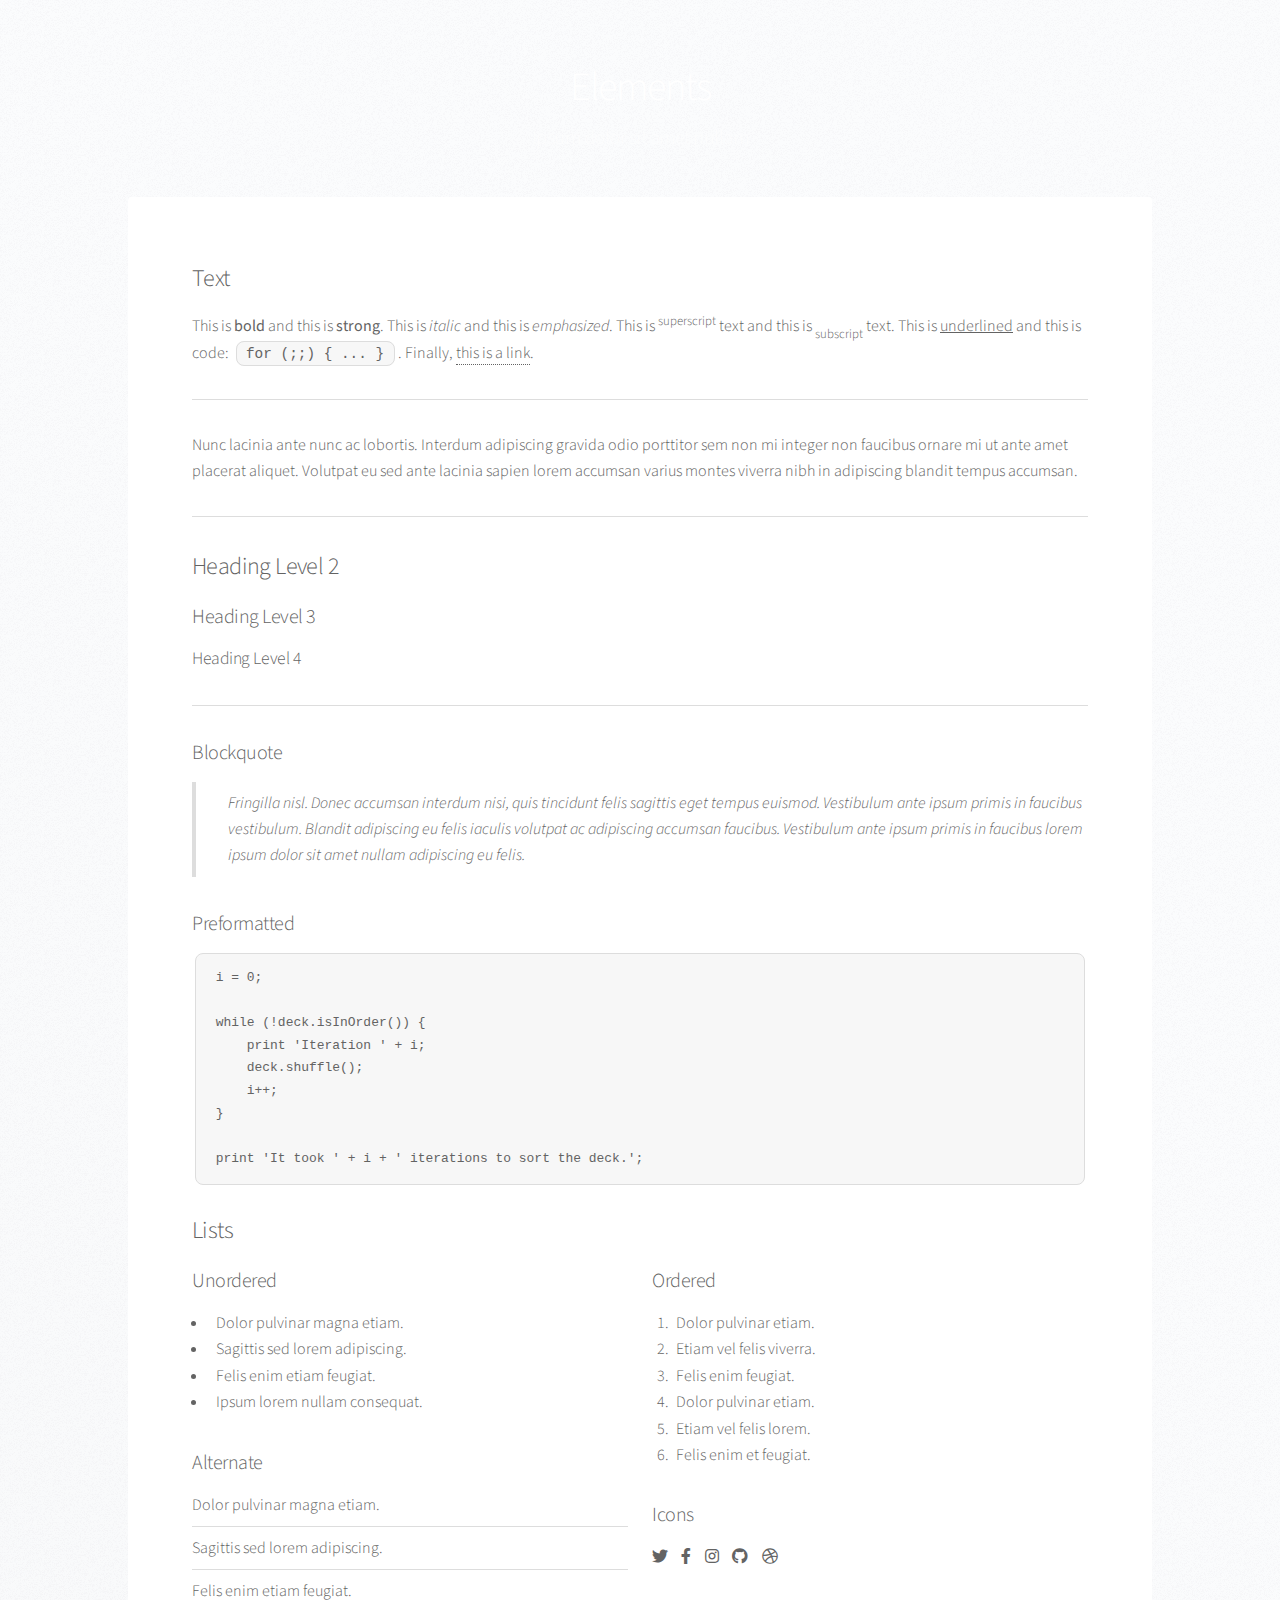
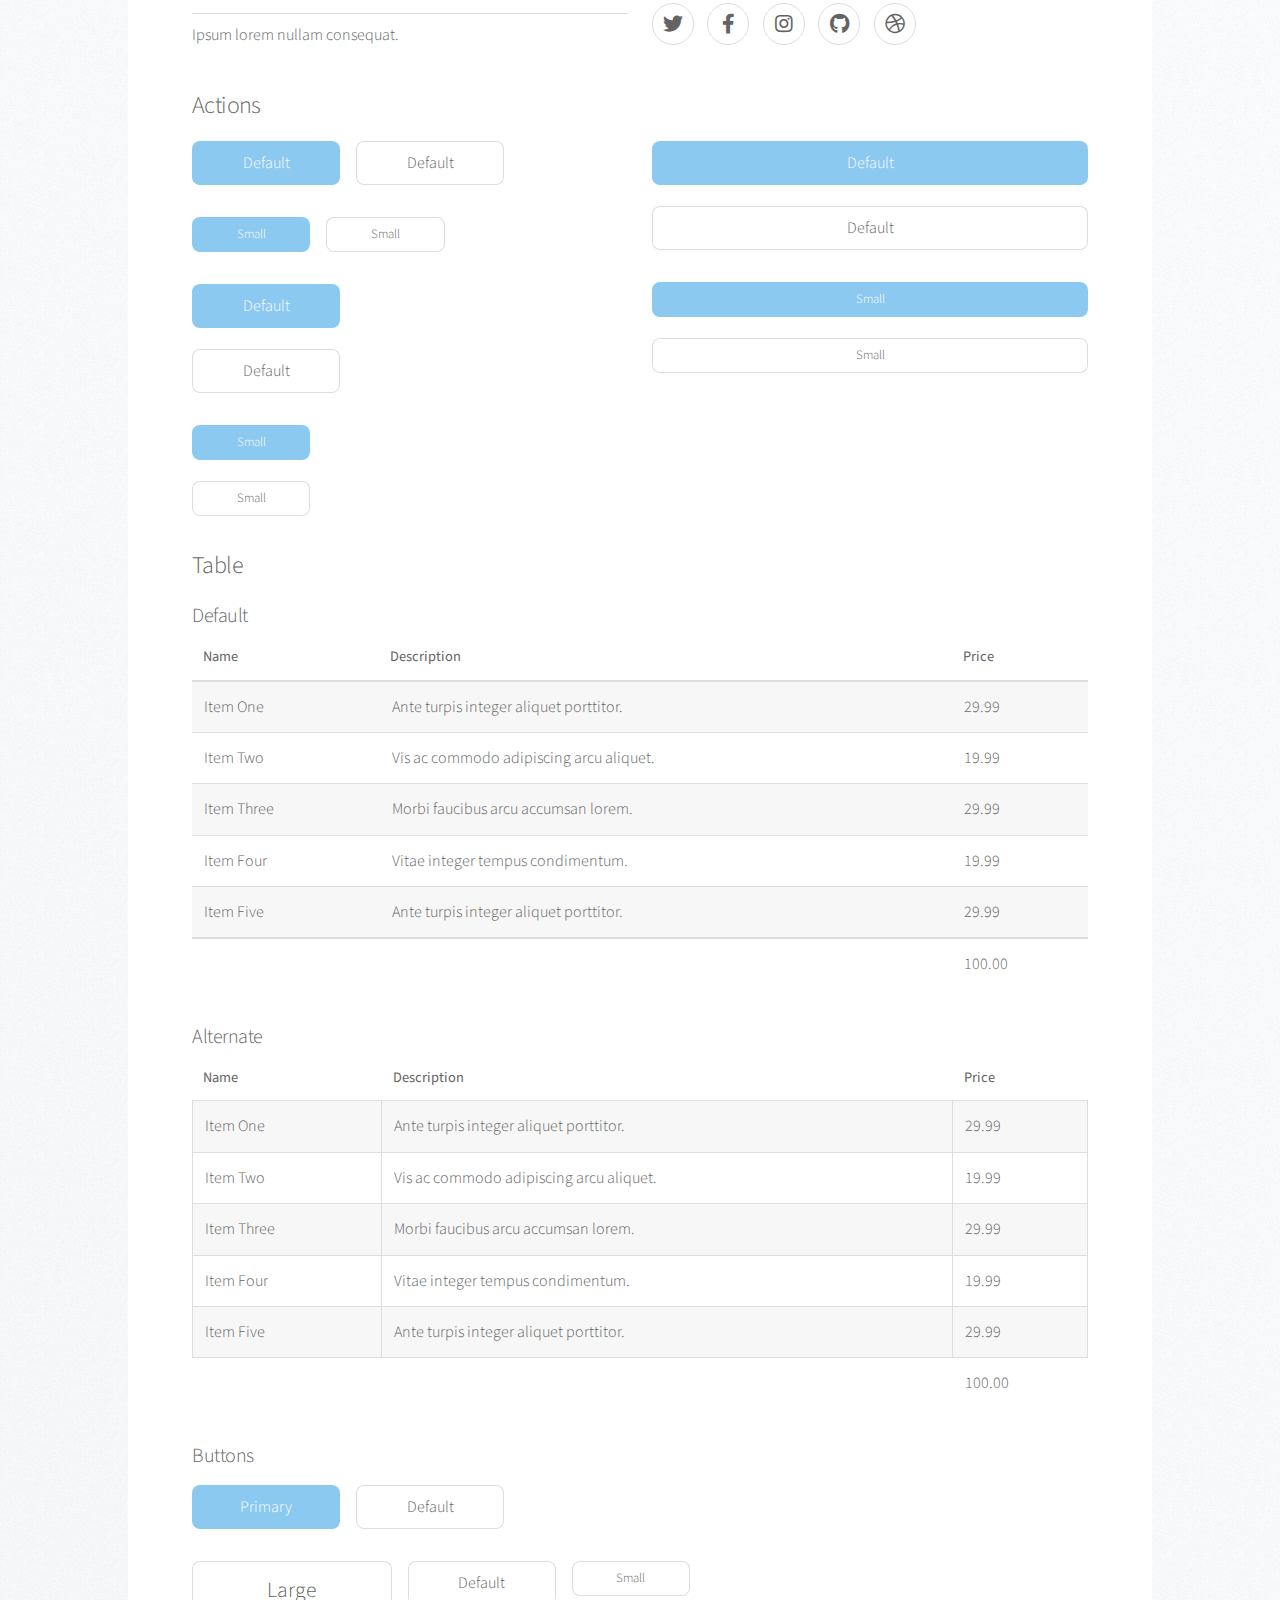
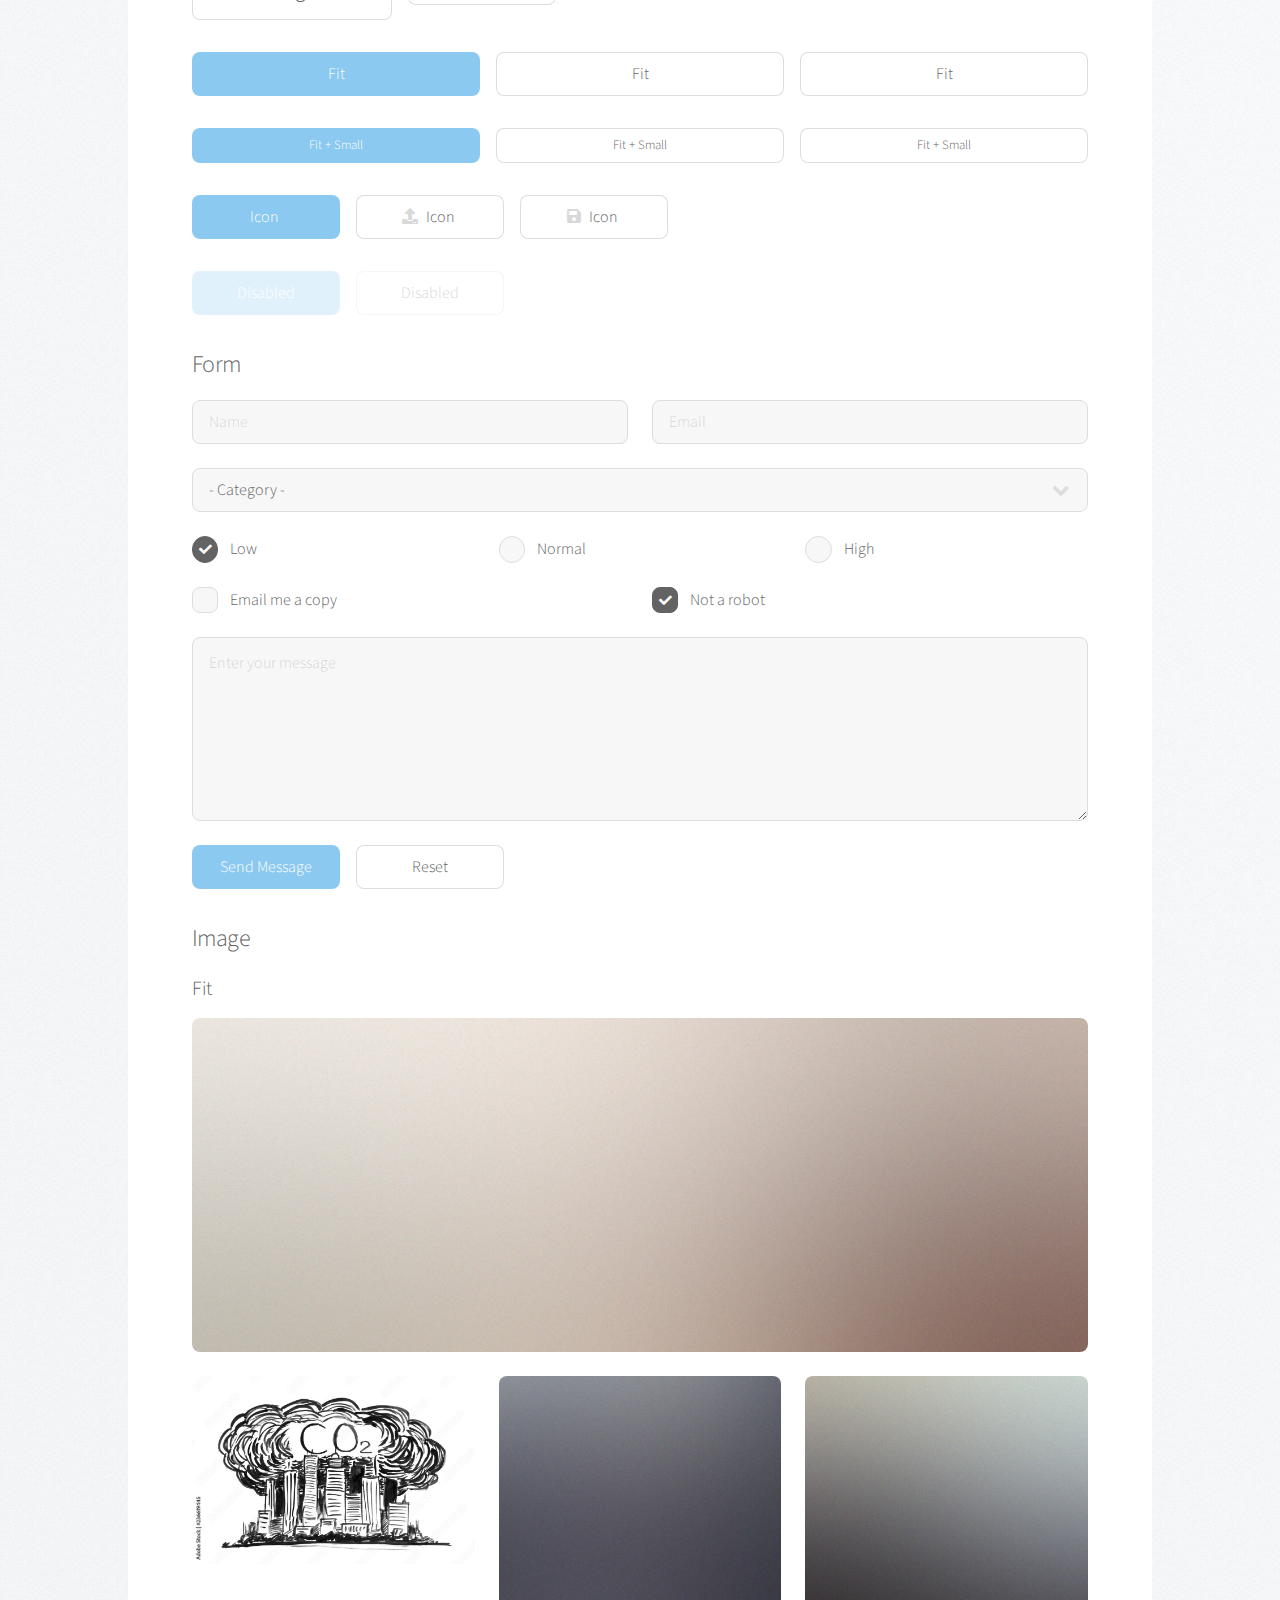
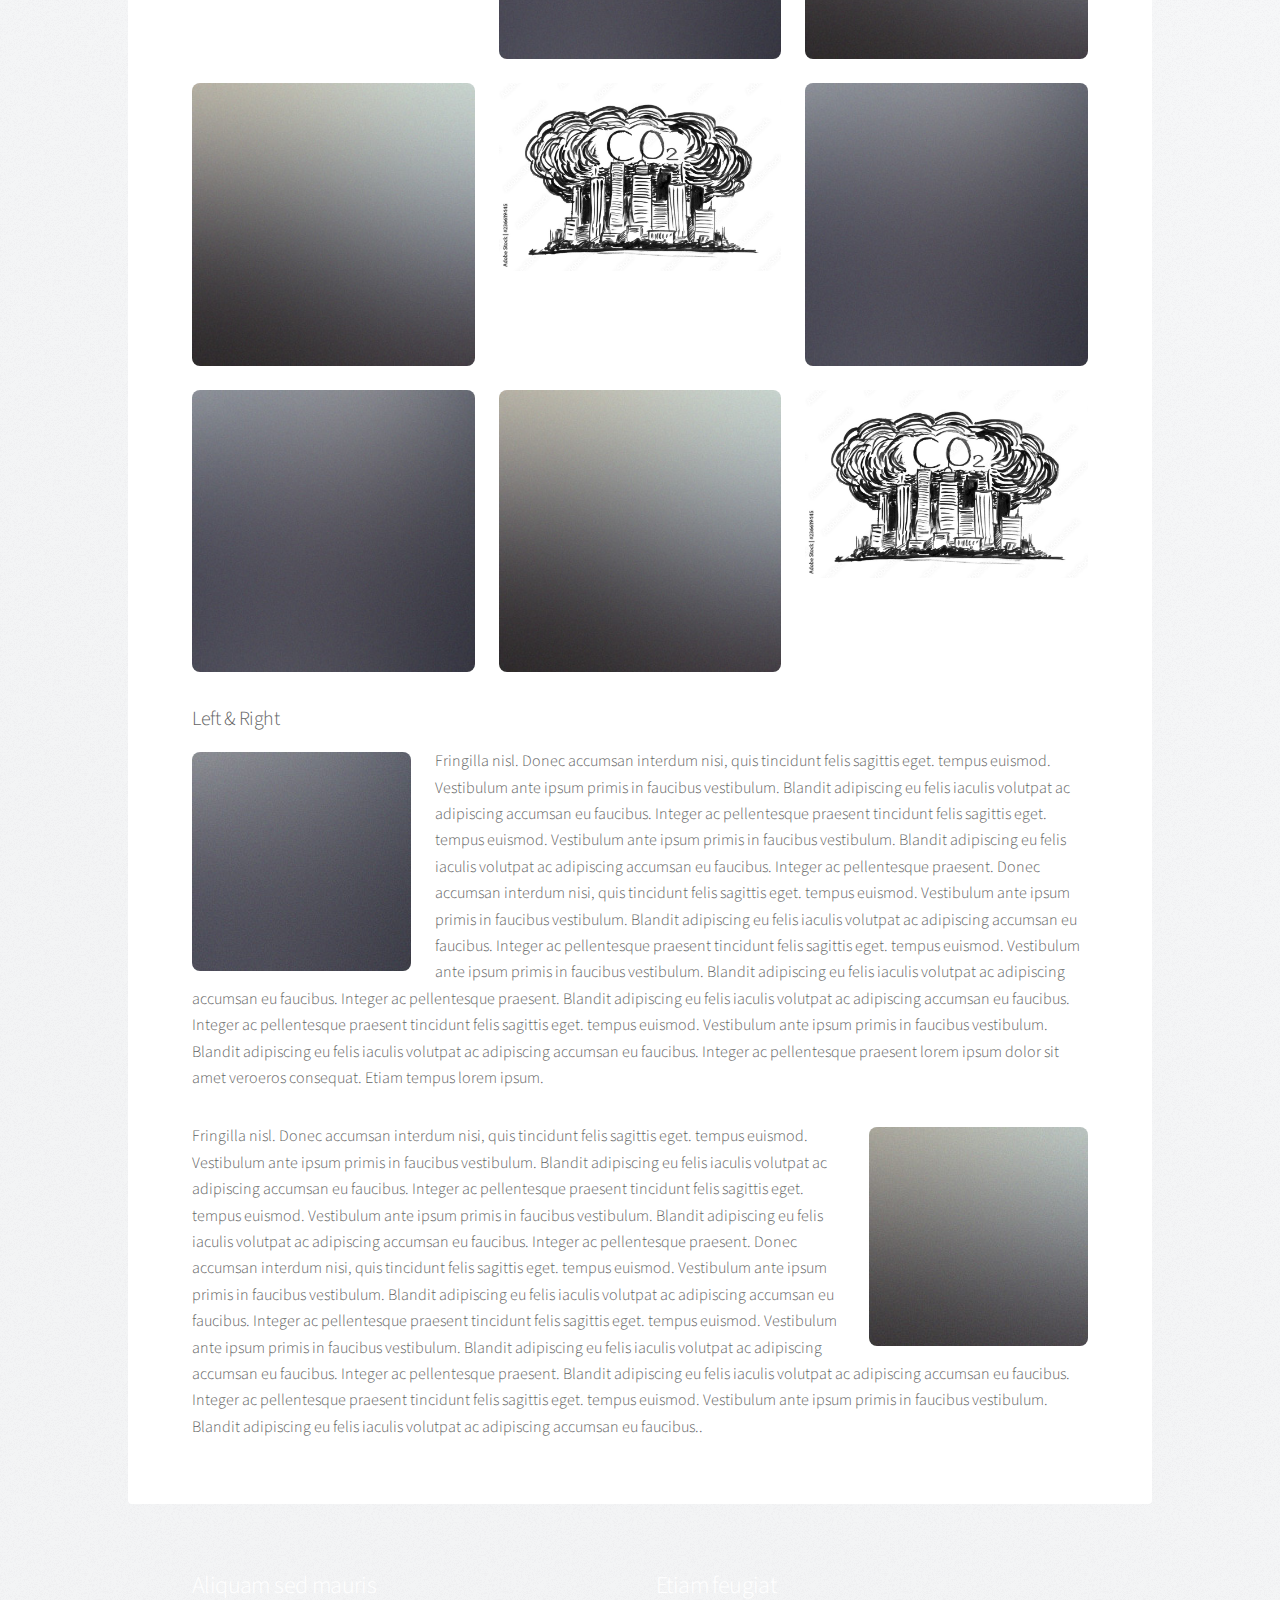
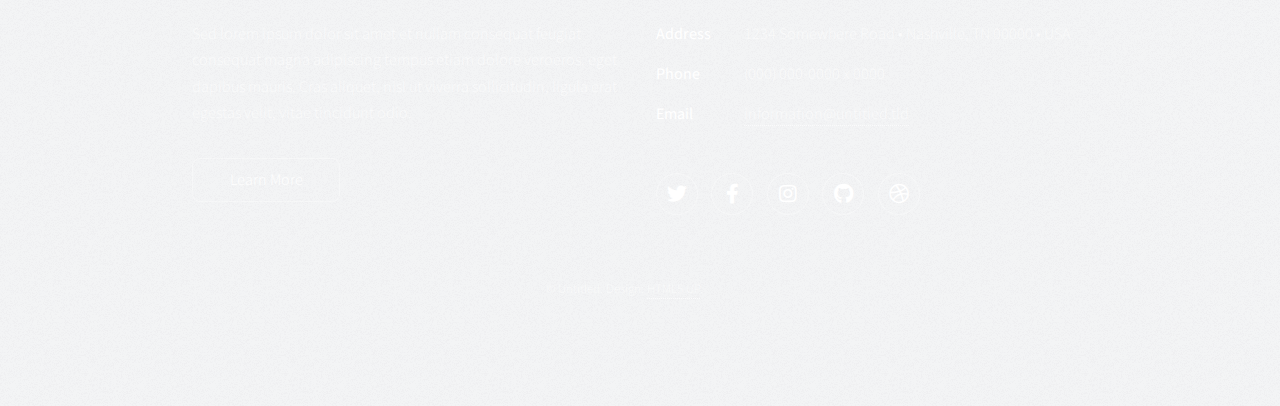
<file: elements.html>
<!DOCTYPE HTML>
<!--
	Stellar by HTML5 UP
	html5up.net | @ajlkn
	Free for personal and commercial use under the CCA 3.0 license (html5up.net/license)
-->
<html>
	<head>
		<title>Elements - Stellar by HTML5 UP</title>
		<meta charset="utf-8" />
		<meta name="viewport" content="width=device-width, initial-scale=1, user-scalable=no" />
		<link rel="stylesheet" href="assets/css/main.css" />
		<noscript><link rel="stylesheet" href="assets/css/noscript.css" /></noscript>
	</head>
	<body class="is-preload">

		<!-- Wrapper -->
			<div id="wrapper">

				<!-- Header -->
					<header id="header">
						<h1>Elements</h1>
						<p>Ipsum dolor sit amet nullam</p>
					</header>

				<!-- Main -->
					<div id="main">

						<!-- Content -->
							<section id="content" class="main">

								<!-- Text -->
									<section>
										<h2>Text</h2>
										<p>This is <b>bold</b> and this is <strong>strong</strong>. This is <i>italic</i> and this is <em>emphasized</em>.
										This is <sup>superscript</sup> text and this is <sub>subscript</sub> text.
										This is <u>underlined</u> and this is code: <code>for (;;) { ... }</code>. Finally, <a href="#">this is a link</a>.</p>
										<hr />
										<p>Nunc lacinia ante nunc ac lobortis. Interdum adipiscing gravida odio porttitor sem non mi integer non faucibus ornare mi ut ante amet placerat aliquet. Volutpat eu sed ante lacinia sapien lorem accumsan varius montes viverra nibh in adipiscing blandit tempus accumsan.</p>
										<hr />
										<h2>Heading Level 2</h2>
										<h3>Heading Level 3</h3>
										<h4>Heading Level 4</h4>
										<hr />
										<h3>Blockquote</h3>
										<blockquote>Fringilla nisl. Donec accumsan interdum nisi, quis tincidunt felis sagittis eget tempus euismod. Vestibulum ante ipsum primis in faucibus vestibulum. Blandit adipiscing eu felis iaculis volutpat ac adipiscing accumsan faucibus. Vestibulum ante ipsum primis in faucibus lorem ipsum dolor sit amet nullam adipiscing eu felis.</blockquote>
										<h3>Preformatted</h3>
										<pre><code>i = 0;

while (!deck.isInOrder()) {
    print 'Iteration ' + i;
    deck.shuffle();
    i++;
}

print 'It took ' + i + ' iterations to sort the deck.';</code></pre>
									</section>

								<!-- Lists -->
									<section>
										<h2>Lists</h2>
										<div class="row">
											<div class="col-6 col-12-medium">
												<h3>Unordered</h3>
												<ul>
													<li>Dolor pulvinar magna etiam.</li>
													<li>Sagittis sed lorem adipiscing.</li>
													<li>Felis enim etiam feugiat.</li>
													<li>Ipsum lorem nullam consequat.</li>
												</ul>
												<h3>Alternate</h3>
												<ul class="alt">
													<li>Dolor pulvinar magna etiam.</li>
													<li>Sagittis sed lorem adipiscing.</li>
													<li>Felis enim etiam feugiat.</li>
													<li>Ipsum lorem nullam consequat.</li>
												</ul>
											</div>
											<div class="col-6 col-12-medium">
												<h3>Ordered</h3>
												<ol>
													<li>Dolor pulvinar etiam.</li>
													<li>Etiam vel felis viverra.</li>
													<li>Felis enim feugiat.</li>
													<li>Dolor pulvinar etiam.</li>
													<li>Etiam vel felis lorem.</li>
													<li>Felis enim et feugiat.</li>
												</ol>
												<h3>Icons</h3>
												<ul class="icons">
													<li><a href="#" class="icon brands fa-twitter"><span class="label">Twitter</span></a></li>
													<li><a href="#" class="icon brands fa-facebook-f"><span class="label">Facebook</span></a></li>
													<li><a href="#" class="icon brands fa-instagram"><span class="label">Instagram</span></a></li>
													<li><a href="#" class="icon brands fa-github"><span class="label">GitHub</span></a></li>
													<li><a href="#" class="icon brands fa-dribbble"><span class="label">Dribbble</span></a></li>
												</ul>
												<ul class="icons">
													<li><a href="#" class="icon brands alt fa-twitter"><span class="label">Twitter</span></a></li>
													<li><a href="#" class="icon brands alt fa-facebook-f"><span class="label">Facebook</span></a></li>
													<li><a href="#" class="icon brands alt fa-instagram"><span class="label">Instagram</span></a></li>
													<li><a href="#" class="icon brands alt fa-github"><span class="label">GitHub</span></a></li>
													<li><a href="#" class="icon brands alt fa-dribbble"><span class="label">Dribbble</span></a></li>
												</ul>
											</div>
										</div>
										<h2>Actions</h2>
										<div class="row">
											<div class="col-6 col-12-medium">
												<ul class="actions">
													<li><a href="#" class="button primary">Default</a></li>
													<li><a href="#" class="button">Default</a></li>
												</ul>
												<ul class="actions small">
													<li><a href="#" class="button primary small">Small</a></li>
													<li><a href="#" class="button small">Small</a></li>
												</ul>
												<ul class="actions stacked">
													<li><a href="#" class="button primary">Default</a></li>
													<li><a href="#" class="button">Default</a></li>
												</ul>
												<ul class="actions stacked">
													<li><a href="#" class="button primary small">Small</a></li>
													<li><a href="#" class="button small">Small</a></li>
												</ul>
											</div>
											<div class="col-6 col-12-medium">
												<ul class="actions stacked">
													<li><a href="#" class="button primary fit">Default</a></li>
													<li><a href="#" class="button fit">Default</a></li>
												</ul>
												<ul class="actions stacked">
													<li><a href="#" class="button primary small fit">Small</a></li>
													<li><a href="#" class="button small fit">Small</a></li>
												</ul>
											</div>
										</div>
									</section>

								<!-- Table -->
									<section>
										<h2>Table</h2>
										<h3>Default</h3>
										<div class="table-wrapper">
											<table>
												<thead>
													<tr>
														<th>Name</th>
														<th>Description</th>
														<th>Price</th>
													</tr>
												</thead>
												<tbody>
													<tr>
														<td>Item One</td>
														<td>Ante turpis integer aliquet porttitor.</td>
														<td>29.99</td>
													</tr>
													<tr>
														<td>Item Two</td>
														<td>Vis ac commodo adipiscing arcu aliquet.</td>
														<td>19.99</td>
													</tr>
													<tr>
														<td>Item Three</td>
														<td> Morbi faucibus arcu accumsan lorem.</td>
														<td>29.99</td>
													</tr>
													<tr>
														<td>Item Four</td>
														<td>Vitae integer tempus condimentum.</td>
														<td>19.99</td>
													</tr>
													<tr>
														<td>Item Five</td>
														<td>Ante turpis integer aliquet porttitor.</td>
														<td>29.99</td>
													</tr>
												</tbody>
												<tfoot>
													<tr>
														<td colspan="2"></td>
														<td>100.00</td>
													</tr>
												</tfoot>
											</table>
										</div>

										<h3>Alternate</h3>
										<div class="table-wrapper">
											<table class="alt">
												<thead>
													<tr>
														<th>Name</th>
														<th>Description</th>
														<th>Price</th>
													</tr>
												</thead>
												<tbody>
													<tr>
														<td>Item One</td>
														<td>Ante turpis integer aliquet porttitor.</td>
														<td>29.99</td>
													</tr>
													<tr>
														<td>Item Two</td>
														<td>Vis ac commodo adipiscing arcu aliquet.</td>
														<td>19.99</td>
													</tr>
													<tr>
														<td>Item Three</td>
														<td> Morbi faucibus arcu accumsan lorem.</td>
														<td>29.99</td>
													</tr>
													<tr>
														<td>Item Four</td>
														<td>Vitae integer tempus condimentum.</td>
														<td>19.99</td>
													</tr>
													<tr>
														<td>Item Five</td>
														<td>Ante turpis integer aliquet porttitor.</td>
														<td>29.99</td>
													</tr>
												</tbody>
												<tfoot>
													<tr>
														<td colspan="2"></td>
														<td>100.00</td>
													</tr>
												</tfoot>
											</table>
										</div>
									</section>

								<!-- Buttons -->
									<section>
										<h3>Buttons</h3>
										<ul class="actions">
											<li><a href="#" class="button primary">Primary</a></li>
											<li><a href="#" class="button">Default</a></li>
										</ul>
										<ul class="actions">
											<li><a href="#" class="button large">Large</a></li>
											<li><a href="#" class="button">Default</a></li>
											<li><a href="#" class="button small">Small</a></li>
										</ul>
										<ul class="actions fit">
											<li><a href="#" class="button primary fit">Fit</a></li>
											<li><a href="#" class="button fit">Fit</a></li>
											<li><a href="#" class="button fit">Fit</a></li>
										</ul>
										<ul class="actions fit small">
											<li><a href="#" class="button primary fit small">Fit + Small</a></li>
											<li><a href="#" class="button fit small">Fit + Small</a></li>
											<li><a href="#" class="button fit small">Fit + Small</a></li>
										</ul>
										<ul class="actions">
											<li><a href="#" class="button primary icon solidfa-download">Icon</a></li>
											<li><a href="#" class="button icon solid fa-upload">Icon</a></li>
											<li><a href="#" class="button icon solid fa-save">Icon</a></li>
										</ul>
										<ul class="actions">
											<li><span class="button primary disabled">Disabled</span></li>
											<li><span class="button disabled">Disabled</span></li>
										</ul>
									</section>

								<!-- Form -->
									<section>
										<h2>Form</h2>
										<form method="post" action="#">
											<div class="row gtr-uniform">
												<div class="col-6 col-12-xsmall">
													<input type="text" name="demo-name" id="demo-name" value="" placeholder="Name" />
												</div>
												<div class="col-6 col-12-xsmall">
													<input type="email" name="demo-email" id="demo-email" value="" placeholder="Email" />
												</div>
												<div class="col-12">
													<select name="demo-category" id="demo-category">
														<option value="">- Category -</option>
														<option value="1">Manufacturing</option>
														<option value="1">Shipping</option>
														<option value="1">Administration</option>
														<option value="1">Human Resources</option>
													</select>
												</div>
												<div class="col-4 col-12-small">
													<input type="radio" id="demo-priority-low" name="demo-priority" checked>
													<label for="demo-priority-low">Low</label>
												</div>
												<div class="col-4 col-12-small">
													<input type="radio" id="demo-priority-normal" name="demo-priority">
													<label for="demo-priority-normal">Normal</label>
												</div>
												<div class="col-4 col-12-small">
													<input type="radio" id="demo-priority-high" name="demo-priority">
													<label for="demo-priority-high">High</label>
												</div>
												<div class="col-6 col-12-small">
													<input type="checkbox" id="demo-copy" name="demo-copy">
													<label for="demo-copy">Email me a copy</label>
												</div>
												<div class="col-6 col-12-small">
													<input type="checkbox" id="demo-human" name="demo-human" checked>
													<label for="demo-human">Not a robot</label>
												</div>
												<div class="col-12">
													<textarea name="demo-message" id="demo-message" placeholder="Enter your message" rows="6"></textarea>
												</div>
												<div class="col-12">
													<ul class="actions">
														<li><input type="submit" value="Send Message" class="primary" /></li>
														<li><input type="reset" value="Reset" /></li>
													</ul>
												</div>
											</div>
										</form>
									</section>

								<!-- Image -->
									<section>
										<h2>Image</h2>
										<h3>Fit</h3>
										<div class="box alt">
											<div class="row gtr-uniform">
												<div class="col-12"><span class="image fit"><img src="images/pic04.jpg" alt="" /></span></div>
												<div class="col-4"><span class="image fit"><img src="images/pic01.jpg" alt="" /></span></div>
												<div class="col-4"><span class="image fit"><img src="images/pic02.jpg" alt="" /></span></div>
												<div class="col-4"><span class="image fit"><img src="images/pic03.jpg" alt="" /></span></div>
												<div class="col-4"><span class="image fit"><img src="images/pic03.jpg" alt="" /></span></div>
												<div class="col-4"><span class="image fit"><img src="images/pic01.jpg" alt="" /></span></div>
												<div class="col-4"><span class="image fit"><img src="images/pic02.jpg" alt="" /></span></div>
												<div class="col-4"><span class="image fit"><img src="images/pic02.jpg" alt="" /></span></div>
												<div class="col-4"><span class="image fit"><img src="images/pic03.jpg" alt="" /></span></div>
												<div class="col-4"><span class="image fit"><img src="images/pic01.jpg" alt="" /></span></div>
											</div>
										</div>
										<h3>Left &amp; Right</h3>
										<p><span class="image left"><img src="images/pic05.jpg" alt="" /></span>Fringilla nisl. Donec accumsan interdum nisi, quis tincidunt felis sagittis eget. tempus euismod. Vestibulum ante ipsum primis in faucibus vestibulum. Blandit adipiscing eu felis iaculis volutpat ac adipiscing accumsan eu faucibus. Integer ac pellentesque praesent tincidunt felis sagittis eget. tempus euismod. Vestibulum ante ipsum primis in faucibus vestibulum. Blandit adipiscing eu felis iaculis volutpat ac adipiscing accumsan eu faucibus. Integer ac pellentesque praesent. Donec accumsan interdum nisi, quis tincidunt felis sagittis eget. tempus euismod. Vestibulum ante ipsum primis in faucibus vestibulum. Blandit adipiscing eu felis iaculis volutpat ac adipiscing accumsan eu faucibus. Integer ac pellentesque praesent tincidunt felis sagittis eget. tempus euismod. Vestibulum ante ipsum primis in faucibus vestibulum. Blandit adipiscing eu felis iaculis volutpat ac adipiscing accumsan eu faucibus. Integer ac pellentesque praesent. Blandit adipiscing eu felis iaculis volutpat ac adipiscing accumsan eu faucibus. Integer ac pellentesque praesent tincidunt felis sagittis eget. tempus euismod. Vestibulum ante ipsum primis in faucibus vestibulum. Blandit adipiscing eu felis iaculis volutpat ac adipiscing accumsan eu faucibus. Integer ac pellentesque praesent lorem ipsum dolor sit amet veroeros consequat. Etiam tempus lorem ipsum.</p>
										<p><span class="image right"><img src="images/pic06.jpg" alt="" /></span>Fringilla nisl. Donec accumsan interdum nisi, quis tincidunt felis sagittis eget. tempus euismod. Vestibulum ante ipsum primis in faucibus vestibulum. Blandit adipiscing eu felis iaculis volutpat ac adipiscing accumsan eu faucibus. Integer ac pellentesque praesent tincidunt felis sagittis eget. tempus euismod. Vestibulum ante ipsum primis in faucibus vestibulum. Blandit adipiscing eu felis iaculis volutpat ac adipiscing accumsan eu faucibus. Integer ac pellentesque praesent. Donec accumsan interdum nisi, quis tincidunt felis sagittis eget. tempus euismod. Vestibulum ante ipsum primis in faucibus vestibulum. Blandit adipiscing eu felis iaculis volutpat ac adipiscing accumsan eu faucibus. Integer ac pellentesque praesent tincidunt felis sagittis eget. tempus euismod. Vestibulum ante ipsum primis in faucibus vestibulum. Blandit adipiscing eu felis iaculis volutpat ac adipiscing accumsan eu faucibus. Integer ac pellentesque praesent. Blandit adipiscing eu felis iaculis volutpat ac adipiscing accumsan eu faucibus. Integer ac pellentesque praesent tincidunt felis sagittis eget. tempus euismod. Vestibulum ante ipsum primis in faucibus vestibulum. Blandit adipiscing eu felis iaculis volutpat ac adipiscing accumsan eu faucibus..</p>
									</section>

							</section>

					</div>

				<!-- Footer -->
					<footer id="footer">
						<section>
							<h2>Aliquam sed mauris</h2>
							<p>Sed lorem ipsum dolor sit amet et nullam consequat feugiat consequat magna adipiscing tempus etiam dolore veroeros. eget dapibus mauris. Cras aliquet, nisl ut viverra sollicitudin, ligula erat egestas velit, vitae tincidunt odio.</p>
							<ul class="actions">
								<li><a href="#" class="button">Learn More</a></li>
							</ul>
						</section>
						<section>
							<h2>Etiam feugiat</h2>
							<dl class="alt">
								<dt>Address</dt>
								<dd>1234 Somewhere Road &bull; Nashville, TN 00000 &bull; USA</dd>
								<dt>Phone</dt>
								<dd>(000) 000-0000 x 0000</dd>
								<dt>Email</dt>
								<dd><a href="#">information@untitled.tld</a></dd>
							</dl>
							<ul class="icons">
								<li><a href="#" class="icon brands fa-twitter alt"><span class="label">Twitter</span></a></li>
								<li><a href="#" class="icon brands fa-facebook-f alt"><span class="label">Facebook</span></a></li>
								<li><a href="#" class="icon brands fa-instagram alt"><span class="label">Instagram</span></a></li>
								<li><a href="#" class="icon brands fa-github alt"><span class="label">GitHub</span></a></li>
								<li><a href="#" class="icon brands fa-dribbble alt"><span class="label">Dribbble</span></a></li>
							</ul>
						</section>
						<p class="copyright">&copy; Untitled. Design: <a href="https://html5up.net">HTML5 UP</a>.</p>
					</footer>

			</div>

		<!-- Scripts -->
			<script src="assets/js/jquery.min.js"></script>
			<script src="assets/js/jquery.scrollex.min.js"></script>
			<script src="assets/js/jquery.scrolly.min.js"></script>
			<script src="assets/js/browser.min.js"></script>
			<script src="assets/js/breakpoints.min.js"></script>
			<script src="assets/js/util.js"></script>
			<script src="assets/js/main.js"></script>

	</body>
</html>
</file>
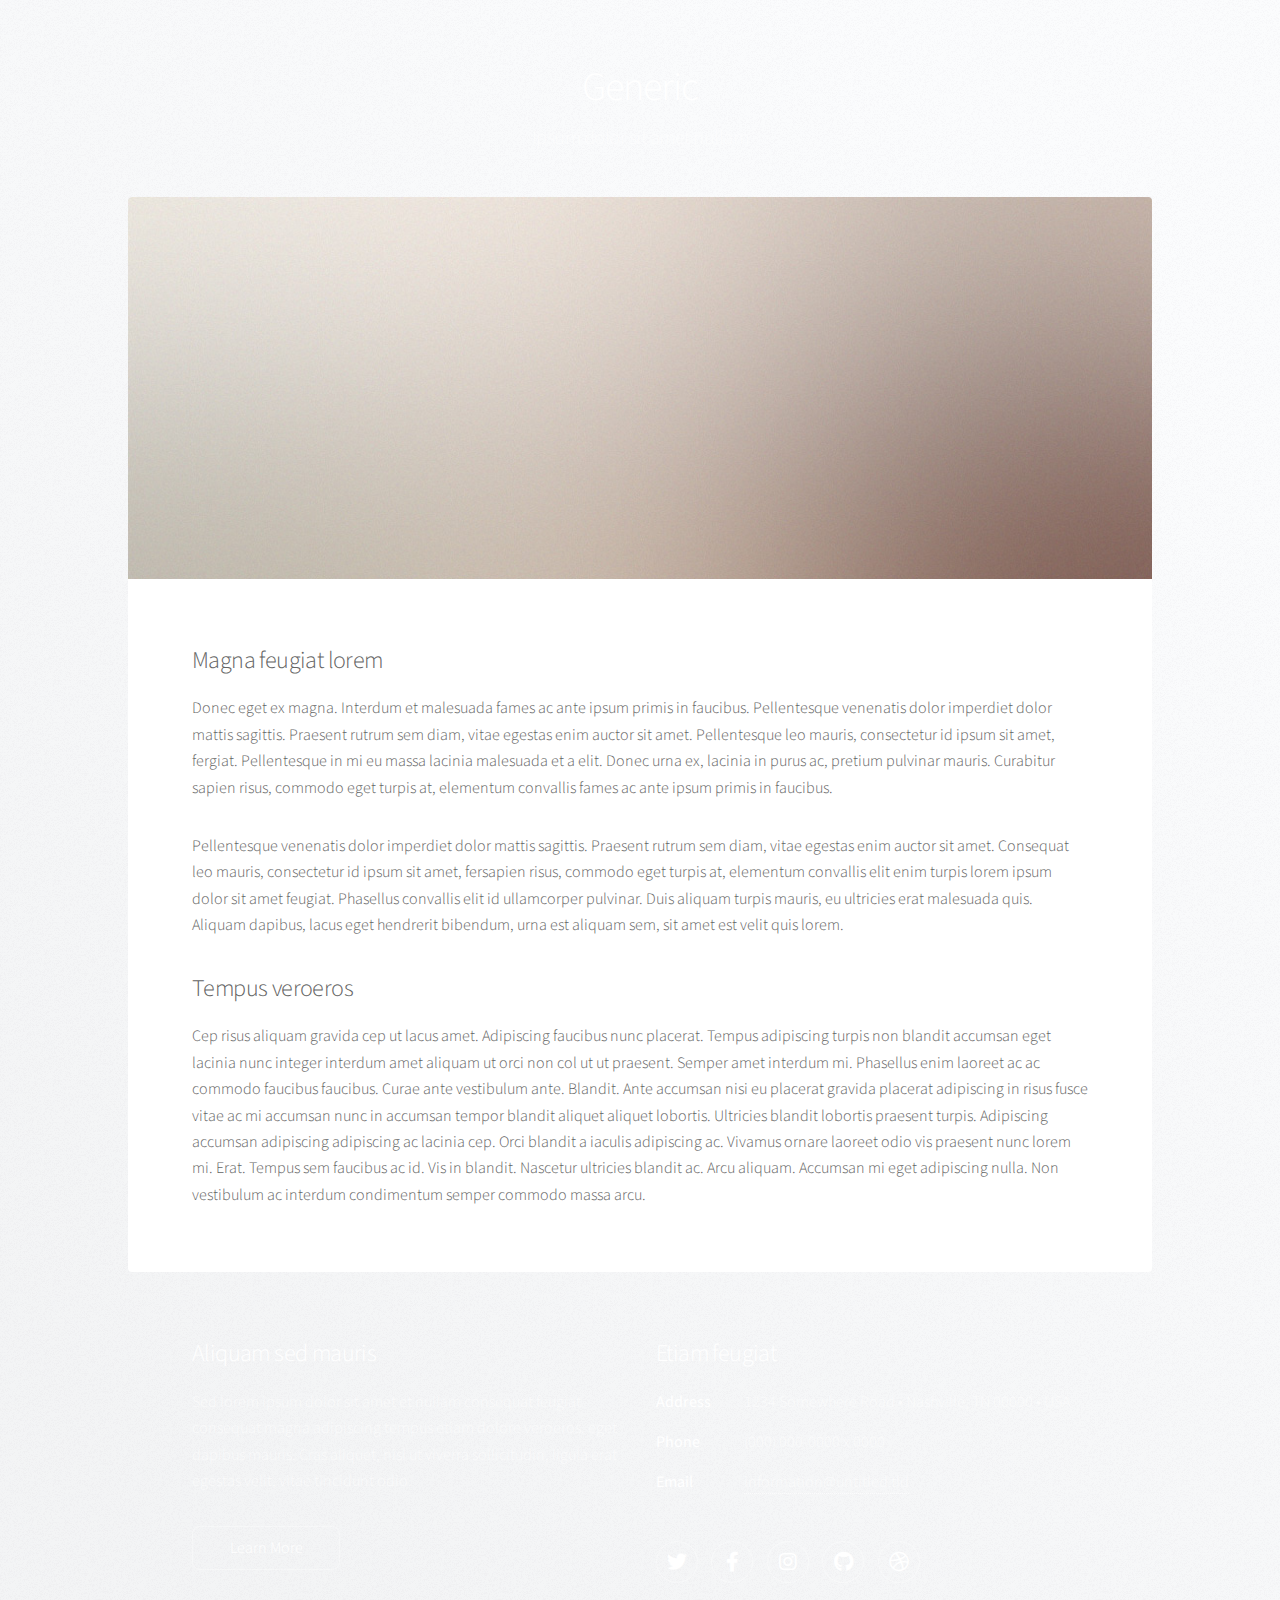
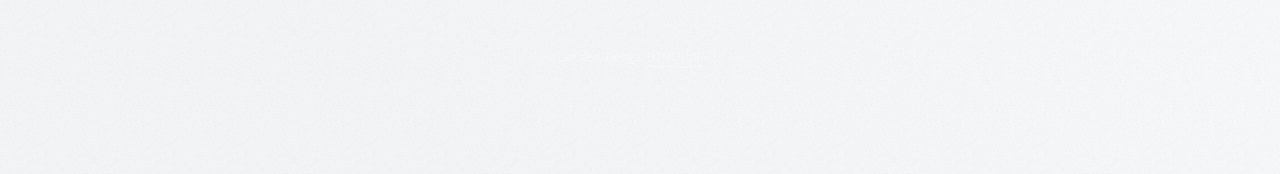
<file: generic.html>
<!DOCTYPE HTML>
<!--
	Stellar by HTML5 UP
	html5up.net | @ajlkn
	Free for personal and commercial use under the CCA 3.0 license (html5up.net/license)
-->
<html>
	<head>
		<title>Generic - Stellar by HTML5 UP</title>
		<meta charset="utf-8" />
		<meta name="viewport" content="width=device-width, initial-scale=1, user-scalable=no" />
		<link rel="stylesheet" href="assets/css/main.css" />
		<noscript><link rel="stylesheet" href="assets/css/noscript.css" /></noscript>
	</head>
	<body class="is-preload">

		<!-- Wrapper -->
			<div id="wrapper">

				<!-- Header -->
					<header id="header">
						<h1>Generic</h1>
						<p>Ipsum dolor sit amet nullam</p>
					</header>

				<!-- Main -->
					<div id="main">

						<!-- Content -->
							<section id="content" class="main">
								<span class="image main"><img src="images/pic04.jpg" alt="" /></span>
								<h2>Magna feugiat lorem</h2>
								<p>Donec eget ex magna. Interdum et malesuada fames ac ante ipsum primis in faucibus. Pellentesque venenatis dolor imperdiet dolor mattis sagittis. Praesent rutrum sem diam, vitae egestas enim auctor sit amet. Pellentesque leo mauris, consectetur id ipsum sit amet, fergiat. Pellentesque in mi eu massa lacinia malesuada et a elit. Donec urna ex, lacinia in purus ac, pretium pulvinar mauris. Curabitur sapien risus, commodo eget turpis at, elementum convallis fames ac ante ipsum primis in faucibus.</p>
								<p>Pellentesque venenatis dolor imperdiet dolor mattis sagittis. Praesent rutrum sem diam, vitae egestas enim auctor sit amet. Consequat leo mauris, consectetur id ipsum sit amet, fersapien risus, commodo eget turpis at, elementum convallis elit enim turpis lorem ipsum dolor sit amet feugiat. Phasellus convallis elit id ullamcorper pulvinar. Duis aliquam turpis mauris, eu ultricies erat malesuada quis. Aliquam dapibus, lacus eget hendrerit bibendum, urna est aliquam sem, sit amet est velit quis lorem.</p>
								<h2>Tempus veroeros</h2>
								<p>Cep risus aliquam gravida cep ut lacus amet. Adipiscing faucibus nunc placerat. Tempus adipiscing turpis non blandit accumsan eget lacinia nunc integer interdum amet aliquam ut orci non col ut ut praesent. Semper amet interdum mi. Phasellus enim laoreet ac ac commodo faucibus faucibus. Curae ante vestibulum ante. Blandit. Ante accumsan nisi eu placerat gravida placerat adipiscing in risus fusce vitae ac mi accumsan nunc in accumsan tempor blandit aliquet aliquet lobortis. Ultricies blandit lobortis praesent turpis. Adipiscing accumsan adipiscing adipiscing ac lacinia cep. Orci blandit a iaculis adipiscing ac. Vivamus ornare laoreet odio vis praesent nunc lorem mi. Erat. Tempus sem faucibus ac id. Vis in blandit. Nascetur ultricies blandit ac. Arcu aliquam. Accumsan mi eget adipiscing nulla. Non vestibulum ac interdum condimentum semper commodo massa arcu.</p>
							</section>

					</div>

				<!-- Footer -->
					<footer id="footer">
						<section>
							<h2>Aliquam sed mauris</h2>
							<p>Sed lorem ipsum dolor sit amet et nullam consequat feugiat consequat magna adipiscing tempus etiam dolore veroeros. eget dapibus mauris. Cras aliquet, nisl ut viverra sollicitudin, ligula erat egestas velit, vitae tincidunt odio.</p>
							<ul class="actions">
								<li><a href="#" class="button">Learn More</a></li>
							</ul>
						</section>
						<section>
							<h2>Etiam feugiat</h2>
							<dl class="alt">
								<dt>Address</dt>
								<dd>1234 Somewhere Road &bull; Nashville, TN 00000 &bull; USA</dd>
								<dt>Phone</dt>
								<dd>(000) 000-0000 x 0000</dd>
								<dt>Email</dt>
								<dd><a href="#">information@untitled.tld</a></dd>
							</dl>
							<ul class="icons">
								<li><a href="#" class="icon brands fa-twitter alt"><span class="label">Twitter</span></a></li>
								<li><a href="#" class="icon brands fa-facebook-f alt"><span class="label">Facebook</span></a></li>
								<li><a href="#" class="icon brands fa-instagram alt"><span class="label">Instagram</span></a></li>
								<li><a href="#" class="icon brands fa-github alt"><span class="label">GitHub</span></a></li>
								<li><a href="#" class="icon brands fa-dribbble alt"><span class="label">Dribbble</span></a></li>
							</ul>
						</section>
						<p class="copyright">&copy; Untitled. Design: <a href="https://html5up.net">HTML5 UP</a>.</p>
					</footer>

			</div>

		<!-- Scripts -->
			<script src="assets/js/jquery.min.js"></script>
			<script src="assets/js/jquery.scrollex.min.js"></script>
			<script src="assets/js/jquery.scrolly.min.js"></script>
			<script src="assets/js/browser.min.js"></script>
			<script src="assets/js/breakpoints.min.js"></script>
			<script src="assets/js/util.js"></script>
			<script src="assets/js/main.js"></script>

	</body>
</html>
</file>
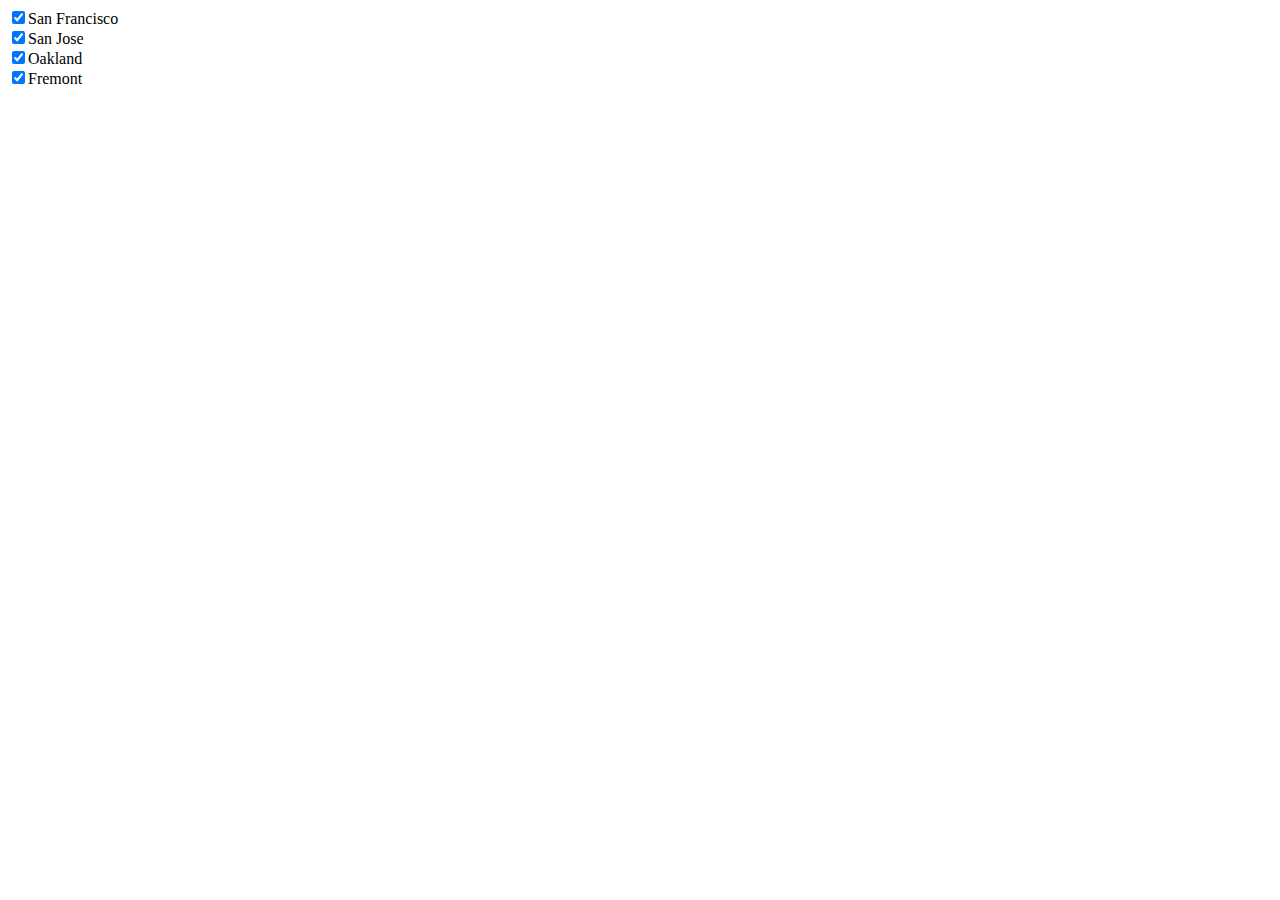
<file: vizzes/bar-sample.html>
<!DOCTYPE html>
<html lang="en">

<head>
    <meta charset="UTF-8">
    <meta name="viewport" content="width=device-width, initial-scale=1.0">
    <title>Bar Chart</title>
    <script src="https://d3js.org/d3.v7.js"></script>
    <style>
        .hidden {
            display: none;
        }
    </style>
</head>

<body>

    <div id="d3-viz-container">
        <input type="checkbox" class="checkbox" value="San-Francisco" checked><label>San Francisco</label><br>
        <input type="checkbox" class="checkbox" value="San-Jose" checked><label>San Jose</label><br>
        <input type="checkbox" class="checkbox" value="Oakland" checked><label>Oakland</label><br>
        <input type="checkbox" class="checkbox" value="Fremont" checked><label>Fremont</label><br>
    </div>

    <script>
        const margin = { top: 10, right: 30, bottom: 70, left: 50 },
            width = 860 - margin.left - margin.right,
            height = 500 - margin.top - margin.bottom;

            const tooltip = d3.select("#d3-viz-container")
        .append("div")
        .attr("class", "tooltip")
        .style("opacity", 0);

        const svg = d3.select("#d3-viz-container")
            .append("svg")
            .attr("width", width + margin.left + margin.right)
            .attr("height", height + margin.top + margin.bottom)
            .append("g")
            .attr("transform", `translate(${margin.left},${margin.top})`);

        d3.csv("https://gist.githubusercontent.com/chansrinivas/3a8ebf18a807d920891110528f58b463/raw/eb7c3b89d6fb311ad6e127e899494ee783c0fa1d/barchart-bayarea.csv").then(function (data) {

            const subgroups = data.columns.slice(1);
            const groups = data.map(d => d.date);

            const x = d3.scaleBand()
                .domain(groups)
                .range([0, width])
                .padding([0.2]);
            svg.append("g")
                .attr("transform", `translate(0, ${height})`)
                .call(d3.axisBottom(x).tickSize(0));

            const y = d3.scaleLinear()
                .domain([0, 150])
                .range([height, 0]);
            svg.append("g")
                .call(d3.axisLeft(y));

            svg.append("text")
                .attr("transform", "rotate(-90)")
                .attr("y", 0 - margin.left)
                .attr("x", 0 - (height / 2))
                .attr("dy", "1em")
                .style("text-anchor", "middle")
                .text("Daily AQI for PM 2.5 Value");

            const barWidth = x.bandwidth();

            const xSubgroup = d3.scaleBand()
                .domain(subgroups)
                .range([0, barWidth])
                .padding([0.05]);

            const color = d3.scaleOrdinal()
                .domain(subgroups)
                .range(['#EFEF6D', '#ff8072', '#bebada', '#8dd3c7']);

            svg.append("g")
                .selectAll("g")
                .data(data)
                .join("g")
                .attr("transform", d => `translate(${x(d.date)}, 0)`)
                .selectAll("rect")
                .data(function (d) { return subgroups.map(function (key) { return { key: key, value: d[key] }; }); })
                .join("rect")
                .attr("class", d => d.key) // Assign class based on subgroup (city name)
                .attr("x", d => xSubgroup(d.key))
                .attr("y", d => y(d.value))
                .attr("width", xSubgroup.bandwidth())
                .attr("height", d => height - y(d.value))
                .attr("fill", d => color(d.key))
                .on("mouseover", function (event, d) {
                    tooltip.transition()
                        .duration(200)
                        .style("opacity", .9);
                    tooltip.html(`<strong>${d.key}</strong>: ${d.value}`)
                        .style("left", (event.pageX + 10) + "px")
                        .style("top", (event.pageY - 28) + "px");
                    
                })
                .on("mouseout", function (d) {
                    tooltip.transition()
                        .duration(500)
                        .style("opacity", 0);
                    d3.select(this).attr('opacity', 1).attr('fill', d => color(d.key));
                });

            const legendLabels = ["San Francisco", "San Jose", "Oakland", "Fremont"];

            const legend = svg.append("g")
                .attr("transform", `translate(${width - 100},${margin.top})`);

            legendLabels.forEach((label, i) => {
                const legendRow = legend.append("g")
                    .attr("transform", `translate(0, ${i * 20})`);

                legendRow.append("rect")
                    .attr("width", 10)
                    .attr("height", 10)
                    .attr("fill", color(subgroups[i]));

                legendRow.append("text")
                    .attr("x", 15)
                    .attr("y", 10)
                    .attr("dy", ".35em")
                    .text(label);
            });

            function update() {
                d3.selectAll(".checkbox").each(function () {
                    const cb = d3.select(this);
                    const grp = cb.property("value");
                    console.log("Checkbox:", grp, "Checked:", cb.property("checked"));

                    svg.selectAll(`.${grp}`)
                        .transition()
                        .duration(1000)
                        .style("opacity", cb.property("checked") ? 1 : 0);
                });
            }




            d3.selectAll(".checkbox").on("change", update);

            update()
        })
    </script>

</body>

</html>
</file>
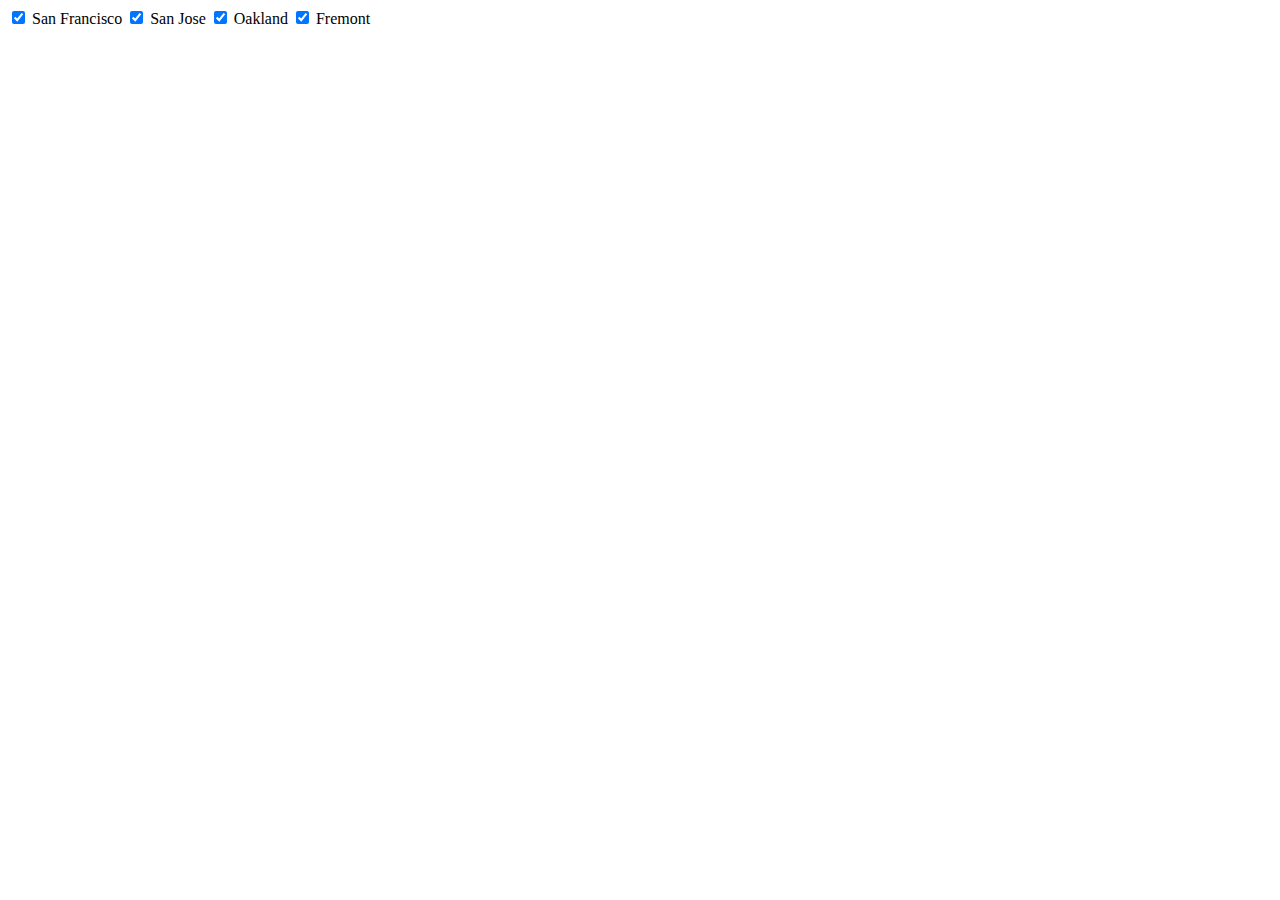
<file: vizzes/barhtml.html>
<!DOCTYPE html>
<meta charset="utf-8">

<head>
    <title>D3 Bar Chart</title>
    <script src="https://d3js.org/d3.v6.js"></script>
    <style>
        /* .tooltip {
            position: absolute;
            background-color: white;
            padding: 5px;
            border: 1px solid #ddd;
            border-radius: 5px;
            pointer-events: none;
            opacity: 0;
        } */
    </style>
</head>

<body>
    <div id="d3-viz-container"></div>
    <div id="city-filter">
        <input type="checkbox" value="San Francisco" class="checkbox" checked> San Francisco</label>
        <input type="checkbox" value="San Jose" class="checkbox" checked> San Jose</label>
        <input type="checkbox" value="Oakland" class="checkbox" checked> Oakland</label>
        <input type="checkbox" value="Fremont" class="checkbox" checked> Fremont</label>
    </div>

    <script>
        // set the dimensions and margins of the graph
        const margin = { top: 10, right: 30, bottom: 70, left: 50 },
            width = 860 - margin.left - margin.right,
            height = 500 - margin.top - margin.bottom;

        // append the svg object to the body of the page
        const svg = d3.select("#d3-viz-container")
            .append("svg")
            .attr("width", width + margin.left + margin.right)
            .attr("height", height + margin.top + margin.bottom)
            .append("g")
            .attr("transform", `translate(${margin.left},${margin.top})`);

        // Parse the Data
        d3.csv("https://gist.githubusercontent.com/chansrinivas/3a8ebf18a807d920891110528f58b463/raw/346321afbf500adde192b9bac96fcc32ed952c00/barchart-bayarea.csv").then(function (data) {

            // List of subgroups = header of the csv files = soil condition here
            const subgroups = data.columns.slice(1);

            // List of groups = species here = value of the first column called group -> I show them on the X axis
            const groups = data.map(d => d.date);

            // Add X axis
            const x = d3.scaleBand()
                .domain(groups)
                .range([0, width])
                .padding([0.2])
            svg.append("g")
                .attr("transform", `translate(0, ${height})`)
                .call(d3.axisBottom(x).tickSize(0));

            // Add Y axis
            const y = d3.scaleLinear()
                .domain([0, 150])
                .range([height, 0]);
            svg.append("g")
                .call(d3.axisLeft(y));

            // Add y axis label
            svg.append("text")
                .attr("transform", "rotate(-90)")
                .attr("y", 0 - margin.left)
                .attr("x", 0 - (height / 2))
                .attr("dy", "1em")
                .style("text-anchor", "middle")
                .text("Daily AQI for PM 2.5 Value");

            // Calculate the width of each group
            const barWidth = x.bandwidth();

            // Another scale for subgroup position
            const xSubgroup = d3.scaleBand()
                .domain(subgroups)
                .range([0, barWidth])
                .padding([0.05]);

            // color palette = one color per subgroup
            // color palette = shades of green
            // Define the base color
            const baseColor = d3.rgb(25, 123, 57);

            // Define the range of shades
            const shadesRange = d3.range(0, 1, 1 / subgroups.length).map(t => baseColor.brighter(t * 3));

            // Color scale = shades of the provided color
            const color = d3.scaleOrdinal()
                .domain(subgroups)
                .range(shadesRange);

            // Append a tooltip div
            const tooltip = d3.select("#d3-viz-container")
                .append("div")
                .attr("class", "tooltip")
                .style("opacity", 0);

            // Show the bars
            svg.append("g")
                .selectAll("g")
                .data(data)
                .join("g")
                .attr("transform", d => `translate(${x(d.date)}, 0)`) // Adjust x-position based on date
                .selectAll("rect")
                .data(function (d) { return subgroups.map(function (key) { return { key: key, value: d[key] }; }); })
                .join("rect")
                .attr("x", d => xSubgroup(d.key)) // Adjust x-position based on subgroup
                .attr("y", d => y(d.value))
                .attr("width", xSubgroup.bandwidth())
                .attr("height", d => height - y(d.value))
                .attr("fill", d => color(d.key))
                .attr("class", d => `bar ${d.key}`) // Add class based on subgroup
                // Add hover effect
                .on("mouseover", function (event, d) {
                    tooltip.transition()
                        .duration(200)
                        .style("opacity", .9);
                    tooltip.html(`<strong>${d.key}</strong>: ${d.value}`)
                        .style("left", (event.pageX) + "px")
                        .style("top", (event.pageY - 28) + "px");
                    d3.select(this).attr('opacity', 0.5);
                })
                .on("mouseout", function (d) {
                    tooltip.transition()
                        .duration(500)
                        .style("opacity", 0);
                    d3.select(this).attr('opacity', 1);
                });

            // Add values on top of bars
            svg.append("g")
                .selectAll("g")
                .data(data)
                .join("g")
                .attr("transform", d => `translate(${x(d.date)}, 0)`)
                .selectAll("text")
                .data(function (d) { return subgroups.map(function (key) { return { key: key, value: d[key] }; }); })
                .join("text")
                .attr("x", d => xSubgroup(d.key) + xSubgroup.bandwidth() / 2)
                .attr("y", d => y(d.value) - 5)
                .attr("text-anchor", "middle")
                .style("font-size", "12px")
                .text(d => d.value);

            // City filter functionality

            function update() {
                // For each checkbox:
                d3.selectAll(".checkbox").each(function (d) {
                    var cb = d3.select(this);
                    var grp = cb.property("value");
                    console.log(grp)

                    // If the box is checked, show the bars
                    // If the box is checked, show the bars
                    if (cb.property("checked")) {
                        svg.selectAll("rect[value='" + grp + "']")
                            .transition()
                            .duration(1000)
                            .style("opacity", 1)
                            .attr("fill", "red");
                    } else {
                        // If the box is unchecked, hide the bars
                        svg.selectAll("rect[value='" + grp + "']")
                            .transition()
                            .duration(1000)
                            .style("opacity", 0);
                    }

                });
            }

            // When a button change, I run the update function
            d3.selectAll(".checkbox").on("change", update);

            // And I initialize it at the beginning
            update()

            const legendLabels = ["San Francisco", "San Jose", "Oakland", "Fremont"];

            const legend = svg.append("g")
                .attr("transform", `translate(${width - 100},${margin.top})`); // Adjust position for vertical legend

            legendLabels.forEach((label, i) => {
                const legendRow = legend.append("g")
                    .attr("transform", `translate(0, ${i * 20})`); // Adjust position for vertical legend

                legendRow.append("rect")
                    .attr("width", 10)
                    .attr("height", 10)
                    .attr("fill", color(subgroups[i]));

                legendRow.append("text")
                    .attr("x", 15)
                    .attr("y", 10)
                    .attr("dy", ".35em")
                    .text(label);
            });

        });
    </script>
</body>

</html>
</file>
<file: assets/css/noscript.css>
/*
	Stellar by HTML5 UP
	html5up.net | @ajlkn
	Free for personal and commercial use under the CCA 3.0 license (html5up.net/license)
*/

/* Header */

	body.is-preload #header.alt > * {
		opacity: 1;
	}

	body.is-preload #header.alt .logo {
		-moz-transform: none;
		-webkit-transform: none;
		-ms-transform: none;
		transform: none;
	}
</file>
<file: assets/css/main.css>
@import url(fontawesome-all.min.css);
@import 'https://fonts.googleapis.com/css?family=Source+Sans+Pro:300,400';

/*
	Stellar by HTML5 UP
	html5up.net | @ajlkn
	Free for personal and commercial use under the CCA 3.0 license (html5up.net/license)
*/

html, body, div, span, applet, object,
iframe, h1, h2, h3, h4, h5, h6, p, blockquote,
pre, a, abbr, acronym, address, big, cite,
code, del, dfn, em, img, ins, kbd, q, s, samp,
small, strike, strong, sub, sup, tt, var, b,
u, i, center, dl, dt, dd, ol, ul, li, fieldset,
form, label, legend, table, caption, tbody,
tfoot, thead, tr, th, td, article, aside,
canvas, details, embed, figure, figcaption,
footer, header, hgroup, menu, nav, output, ruby,
section, summary, time, mark, audio, video {
	margin: 0;
	padding: 0;
	border: 0;
	font-size: 100%;
	font: inherit;
	vertical-align: baseline;}

article, aside, details, figcaption, figure,
footer, header, hgroup, menu, nav, section {
	display: block;}

body {
	line-height: 1;
}

ol, ul {
	list-style: none;
}

blockquote, q {
	quotes: none;
}

	blockquote:before, blockquote:after, q:before, q:after {
		content: '';
		content: none;
	}

table {
	border-collapse: collapse;
	border-spacing: 0;
}

body {
	-webkit-text-size-adjust: none;
}

mark {
	background-color: transparent;
	color: inherit;
}

input::-moz-focus-inner {
	border: 0;
	padding: 0;
}

input, select, textarea {
	-moz-appearance: none;
	-webkit-appearance: none;
	-ms-appearance: none;
	appearance: none;
}

/* Basic */

	@-ms-viewport {
		width: device-width;
	}

	body {
		-ms-overflow-style: scrollbar;
	}

	@media screen and (max-width: 480px) {

		html, body {
			min-width: 320px;
		}

	}

	html {
		box-sizing: border-box;
	}

	*, *:before, *:after {
		box-sizing: inherit;
	}

	body {
		background-color: #787878;
		background-image: url("images/overlay.png"), -moz-linear-gradient(45deg, #f7f7f7 15%, #ffffff 85%);
		background-image: url("images/overlay.png"), -webkit-linear-gradient(45deg, #f7f7f7 15%, #ffffff 85%);
		background-image: url("images/overlay.png"), -ms-linear-gradient(45deg, #f7f7f7 15%, #ffffff 85%);
		background-image: url("images/overlay.png"), linear-gradient(45deg, #f7f7f7 15%, #ffffff 85%);
	}
	

		body.is-preload *, body.is-preload *:before, body.is-preload *:after {
			-moz-animation: none !important;
			-webkit-animation: none !important;
			-ms-animation: none !important;
			animation: none !important;
			-moz-transition: none !important;
			-webkit-transition: none !important;
			-ms-transition: none !important;
			transition: none !important;
		}

/* Type */

	body {
		background-color: #f7f7f7;
		color: rgba(255, 255, 255, 0.65);
	}

	body, input, select, textarea {
		font-family: "Source Sans Pro", Helvetica, sans-serif;
		font-size: 17pt;
		font-weight: 300;
		line-height: 1.65;
	}

		@media screen and (max-width: 1680px) {

			body, input, select, textarea {
				font-size: 14pt;
			}

		}

		@media screen and (max-width: 1280px) {

			body, input, select, textarea {
				font-size: 12pt;
			}

		}

		@media screen and (max-width: 360px) {

			body, input, select, textarea {
				font-size: 11pt;
			}

		}

	a {
		-moz-transition: color 0.2s ease, border-bottom 0.2s ease;
		-webkit-transition: color 0.2s ease, border-bottom 0.2s ease;
		-ms-transition: color 0.2s ease, border-bottom 0.2s ease;
		transition: color 0.2s ease, border-bottom 0.2s ease;
		text-decoration: none;
		border-bottom: dotted 1px;
		color: inherit;
	}

		a:hover {
			border-bottom-color: transparent;
		}

	strong, b {
		font-weight: 400;
	}

	em, i {
		font-style: italic;
	}

	p {
		margin: 0 0 2em 0;
	}

		p.content {
			-moz-columns: 20em 2;
			-webkit-columns: 20em 2;
			-ms-columns: 20em 2;
			columns: 20em 2;
			-moz-column-gap: 2em;
			-webkit-column-gap: 2em;
			-ms-column-gap: 2em;
			column-gap: 2em;
			text-align: justify;
		}

	h1, h2, h3, h4, h5, h6 {
		font-weight: 300;
		line-height: 1.5;
		margin: 0 0 0.7em 0;
		letter-spacing: -0.025em;
	}

		h1 a, h2 a, h3 a, h4 a, h5 a, h6 a {
			color: inherit;
			text-decoration: none;
		}

	h1 {
		font-size: 2.5em;
		line-height: 1.2;
	}

	h2 {
		font-size: 1.5em;
	}

	h3 {
		font-size: 1.25em;
	}

	h4 {
		font-size: 1.1em;
	}

	h5 {
		font-size: 0.9em;
	}

	h6 {
		font-size: 0.7em;
	}

	@media screen and (max-width: 736px) {

		h1 {
			font-size: 2em;
		}

	}

	sub {
		font-size: 0.8em;
		position: relative;
		top: 0.5em;
	}

	sup {
		font-size: 0.8em;
		position: relative;
		top: -0.5em;
	}

	blockquote {
		border-left: solid 4px;
		font-style: italic;
		margin: 0 0 2em 0;
		padding: 0.5em 0 0.5em 2em;
	}

	code {
		border-radius: 8px;
		border: solid 1px;
		font-family: "Courier New", monospace;
		font-size: 0.9em;
		margin: 0 0.25em;
		padding: 0.25em 0.65em;
	}

	pre {
		-webkit-overflow-scrolling: touch;
		font-family: "Courier New", monospace;
		font-size: 0.9em;
		margin: 0 0 2em 0;
	}

		pre code {
			display: block;
			line-height: 1.75;
			padding: 1em 1.5em;
			overflow-x: auto;
		}

	hr {
		border: 0;
		border-bottom: solid 1px;
		margin: 2em 0;
	}

		hr.major {
			margin: 3em 0;
		}

	.align-left {
		text-align: left;
	}

	.align-center {
		text-align: center;
	}

	.align-right {
		text-align: right;
	}

	input, select, textarea {
		color: #ffffff;
	}

	a:hover {
		color: #ffffff;
	}

	strong, b {
		color: #ffffff;
	}

	h1, h2, h3, h4, h5, h6 {
		color: #ffffff;
	}

	blockquote {
		border-left-color: rgba(255, 255, 255, 0.35);
	}

	code {
		background: rgba(255, 255, 255, 0.075);
		border-color: rgba(255, 255, 255, 0.35);
	}

	hr {
		border-bottom-color: rgba(255, 255, 255, 0.35);
	}

/* Row */

	.row {
		display: flex;
		flex-wrap: wrap;
		box-sizing: border-box;
		align-items: stretch;
	}

		.row > * {
			box-sizing: border-box;
		}

		.row.gtr-uniform > * > :last-child {
			margin-bottom: 0;
		}

		.row.aln-left {
			justify-content: flex-start;
		}

		.row.aln-center {
			justify-content: center;
		}

		.row.aln-right {
			justify-content: flex-end;
		}

		.row.aln-top {
			align-items: flex-start;
		}

		.row.aln-middle {
			align-items: center;
		}

		.row.aln-bottom {
			align-items: flex-end;
		}

		.row > .imp {
			order: -1;
		}

		.row > .col-1 {
			width: 8.33333%;
		}

		.row > .off-1 {
			margin-left: 8.33333%;
		}

		.row > .col-2 {
			width: 16.66667%;
		}

		.row > .off-2 {
			margin-left: 16.66667%;
		}

		.row > .col-3 {
			width: 25%;
		}

		.row > .off-3 {
			margin-left: 25%;
		}

		.row > .col-4 {
			width: 33.33333%;
		}

		.row > .off-4 {
			margin-left: 33.33333%;
		}

		.row > .col-5 {
			width: 41.66667%;
		}

		.row > .off-5 {
			margin-left: 41.66667%;
		}

		.row > .col-6 {
			width: 50%;
		}

		.row > .off-6 {
			margin-left: 50%;
		}

		.row > .col-7 {
			width: 58.33333%;
		}

		.row > .off-7 {
			margin-left: 58.33333%;
		}

		.row > .col-8 {
			width: 66.66667%;
		}

		.row > .off-8 {
			margin-left: 66.66667%;
		}

		.row > .col-9 {
			width: 75%;
		}

		.row > .off-9 {
			margin-left: 75%;
		}

		.row > .col-10 {
			width: 83.33333%;
		}

		.row > .off-10 {
			margin-left: 83.33333%;
		}

		.row > .col-11 {
			width: 91.66667%;
		}

		.row > .off-11 {
			margin-left: 91.66667%;
		}

		.row > .col-12 {
			width: 100%;
		}

		.row > .off-12 {
			margin-left: 100%;
		}

		.row.gtr-0 {
			margin-top: 0;
			margin-left: 0em;
		}

			.row.gtr-0 > * {
				padding: 0 0 0 0em;
			}

			.row.gtr-0.gtr-uniform {
				margin-top: 0em;
			}

				.row.gtr-0.gtr-uniform > * {
					padding-top: 0em;
				}

		.row.gtr-25 {
			margin-top: 0;
			margin-left: -0.375em;
		}

			.row.gtr-25 > * {
				padding: 0 0 0 0.375em;
			}

			.row.gtr-25.gtr-uniform {
				margin-top: -0.375em;
			}

				.row.gtr-25.gtr-uniform > * {
					padding-top: 0.375em;
				}

		.row.gtr-50 {
			margin-top: 0;
			margin-left: -0.75em;
		}

			.row.gtr-50 > * {
				padding: 0 0 0 0.75em;
			}

			.row.gtr-50.gtr-uniform {
				margin-top: -0.75em;
			}

				.row.gtr-50.gtr-uniform > * {
					padding-top: 0.75em;
				}

		.row {
			margin-top: 0;
			margin-left: -1.5em;
		}

			.row > * {
				padding: 0 0 0 1.5em;
			}

			.row.gtr-uniform {
				margin-top: -1.5em;
			}

				.row.gtr-uniform > * {
					padding-top: 1.5em;
				}

		.row.gtr-150 {
			margin-top: 0;
			margin-left: -2.25em;
		}

			.row.gtr-150 > * {
				padding: 0 0 0 2.25em;
			}

			.row.gtr-150.gtr-uniform {
				margin-top: -2.25em;
			}

				.row.gtr-150.gtr-uniform > * {
					padding-top: 2.25em;
				}

		.row.gtr-200 {
			margin-top: 0;
			margin-left: -3em;
		}

			.row.gtr-200 > * {
				padding: 0 0 0 3em;
			}

			.row.gtr-200.gtr-uniform {
				margin-top: -3em;
			}

				.row.gtr-200.gtr-uniform > * {
					padding-top: 3em;
				}

		@media screen and (max-width: 1680px) {

			.row {
				display: flex;
				flex-wrap: wrap;
				box-sizing: border-box;
				align-items: stretch;
			}

				.row > * {
					box-sizing: border-box;
				}

				.row.gtr-uniform > * > :last-child {
					margin-bottom: 0;
				}

				.row.aln-left {
					justify-content: flex-start;
				}

				.row.aln-center {
					justify-content: center;
				}

				.row.aln-right {
					justify-content: flex-end;
				}

				.row.aln-top {
					align-items: flex-start;
				}

				.row.aln-middle {
					align-items: center;
				}

				.row.aln-bottom {
					align-items: flex-end;
				}

				.row > .imp-xlarge {
					order: -1;
				}

				.row > .col-1-xlarge {
					width: 8.33333%;
				}

				.row > .off-1-xlarge {
					margin-left: 8.33333%;
				}

				.row > .col-2-xlarge {
					width: 16.66667%;
				}

				.row > .off-2-xlarge {
					margin-left: 16.66667%;
				}

				.row > .col-3-xlarge {
					width: 25%;
				}

				.row > .off-3-xlarge {
					margin-left: 25%;
				}

				.row > .col-4-xlarge {
					width: 33.33333%;
				}

				.row > .off-4-xlarge {
					margin-left: 33.33333%;
				}

				.row > .col-5-xlarge {
					width: 41.66667%;
				}

				.row > .off-5-xlarge {
					margin-left: 41.66667%;
				}

				.row > .col-6-xlarge {
					width: 50%;
				}

				.row > .off-6-xlarge {
					margin-left: 50%;
				}

				.row > .col-7-xlarge {
					width: 58.33333%;
				}

				.row > .off-7-xlarge {
					margin-left: 58.33333%;
				}

				.row > .col-8-xlarge {
					width: 66.66667%;
				}

				.row > .off-8-xlarge {
					margin-left: 66.66667%;
				}

				.row > .col-9-xlarge {
					width: 75%;
				}

				.row > .off-9-xlarge {
					margin-left: 75%;
				}

				.row > .col-10-xlarge {
					width: 83.33333%;
				}

				.row > .off-10-xlarge {
					margin-left: 83.33333%;
				}

				.row > .col-11-xlarge {
					width: 91.66667%;
				}

				.row > .off-11-xlarge {
					margin-left: 91.66667%;
				}

				.row > .col-12-xlarge {
					width: 100%;
				}

				.row > .off-12-xlarge {
					margin-left: 100%;
				}

				.row.gtr-0 {
					margin-top: 0;
					margin-left: 0em;
				}

					.row.gtr-0 > * {
						padding: 0 0 0 0em;
					}

					.row.gtr-0.gtr-uniform {
						margin-top: 0em;
					}

						.row.gtr-0.gtr-uniform > * {
							padding-top: 0em;
						}

				.row.gtr-25 {
					margin-top: 0;
					margin-left: -0.375em;
				}

					.row.gtr-25 > * {
						padding: 0 0 0 0.375em;
					}

					.row.gtr-25.gtr-uniform {
						margin-top: -0.375em;
					}

						.row.gtr-25.gtr-uniform > * {
							padding-top: 0.375em;
						}

				.row.gtr-50 {
					margin-top: 0;
					margin-left: -0.75em;
				}

					.row.gtr-50 > * {
						padding: 0 0 0 0.75em;
					}

					.row.gtr-50.gtr-uniform {
						margin-top: -0.75em;
					}

						.row.gtr-50.gtr-uniform > * {
							padding-top: 0.75em;
						}

				.row {
					margin-top: 0;
					margin-left: -1.5em;
				}

					.row > * {
						padding: 0 0 0 1.5em;
					}

					.row.gtr-uniform {
						margin-top: -1.5em;
					}

						.row.gtr-uniform > * {
							padding-top: 1.5em;
						}

				.row.gtr-150 {
					margin-top: 0;
					margin-left: -2.25em;
				}

					.row.gtr-150 > * {
						padding: 0 0 0 2.25em;
					}

					.row.gtr-150.gtr-uniform {
						margin-top: -2.25em;
					}

						.row.gtr-150.gtr-uniform > * {
							padding-top: 2.25em;
						}

				.row.gtr-200 {
					margin-top: 0;
					margin-left: -3em;
				}

					.row.gtr-200 > * {
						padding: 0 0 0 3em;
					}

					.row.gtr-200.gtr-uniform {
						margin-top: -3em;
					}

						.row.gtr-200.gtr-uniform > * {
							padding-top: 3em;
						}

		}

		@media screen and (max-width: 1280px) {

			.row {
				display: flex;
				flex-wrap: wrap;
				box-sizing: border-box;
				align-items: stretch;
			}

				.row > * {
					box-sizing: border-box;
				}

				.row.gtr-uniform > * > :last-child {
					margin-bottom: 0;
				}

				.row.aln-left {
					justify-content: flex-start;
				}

				.row.aln-center {
					justify-content: center;
				}

				.row.aln-right {
					justify-content: flex-end;
				}

				.row.aln-top {
					align-items: flex-start;
				}

				.row.aln-middle {
					align-items: center;
				}

				.row.aln-bottom {
					align-items: flex-end;
				}

				.row > .imp-large {
					order: -1;
				}

				.row > .col-1-large {
					width: 8.33333%;
				}

				.row > .off-1-large {
					margin-left: 8.33333%;
				}

				.row > .col-2-large {
					width: 16.66667%;
				}

				.row > .off-2-large {
					margin-left: 16.66667%;
				}

				.row > .col-3-large {
					width: 25%;
				}

				.row > .off-3-large {
					margin-left: 25%;
				}

				.row > .col-4-large {
					width: 33.33333%;
				}

				.row > .off-4-large {
					margin-left: 33.33333%;
				}

				.row > .col-5-large {
					width: 41.66667%;
				}

				.row > .off-5-large {
					margin-left: 41.66667%;
				}

				.row > .col-6-large {
					width: 50%;
				}

				.row > .off-6-large {
					margin-left: 50%;
				}

				.row > .col-7-large {
					width: 58.33333%;
				}

				.row > .off-7-large {
					margin-left: 58.33333%;
				}

				.row > .col-8-large {
					width: 66.66667%;
				}

				.row > .off-8-large {
					margin-left: 66.66667%;
				}

				.row > .col-9-large {
					width: 75%;
				}

				.row > .off-9-large {
					margin-left: 75%;
				}

				.row > .col-10-large {
					width: 83.33333%;
				}

				.row > .off-10-large {
					margin-left: 83.33333%;
				}

				.row > .col-11-large {
					width: 91.66667%;
				}

				.row > .off-11-large {
					margin-left: 91.66667%;
				}

				.row > .col-12-large {
					width: 100%;
				}

				.row > .off-12-large {
					margin-left: 100%;
				}

				.row.gtr-0 {
					margin-top: 0;
					margin-left: 0em;
				}

					.row.gtr-0 > * {
						padding: 0 0 0 0em;
					}

					.row.gtr-0.gtr-uniform {
						margin-top: 0em;
					}

						.row.gtr-0.gtr-uniform > * {
							padding-top: 0em;
						}

				.row.gtr-25 {
					margin-top: 0;
					margin-left: -0.375em;
				}

					.row.gtr-25 > * {
						padding: 0 0 0 0.375em;
					}

					.row.gtr-25.gtr-uniform {
						margin-top: -0.375em;
					}

						.row.gtr-25.gtr-uniform > * {
							padding-top: 0.375em;
						}

				.row.gtr-50 {
					margin-top: 0;
					margin-left: -0.75em;
				}

					.row.gtr-50 > * {
						padding: 0 0 0 0.75em;
					}

					.row.gtr-50.gtr-uniform {
						margin-top: -0.75em;
					}

						.row.gtr-50.gtr-uniform > * {
							padding-top: 0.75em;
						}

				.row {
					margin-top: 0;
					margin-left: -1.5em;
				}

					.row > * {
						padding: 0 0 0 1.5em;
					}

					.row.gtr-uniform {
						margin-top: -1.5em;
					}

						.row.gtr-uniform > * {
							padding-top: 1.5em;
						}

				.row.gtr-150 {
					margin-top: 0;
					margin-left: -2.25em;
				}

					.row.gtr-150 > * {
						padding: 0 0 0 2.25em;
					}

					.row.gtr-150.gtr-uniform {
						margin-top: -2.25em;
					}

						.row.gtr-150.gtr-uniform > * {
							padding-top: 2.25em;
						}

				.row.gtr-200 {
					margin-top: 0;
					margin-left: -3em;
				}

					.row.gtr-200 > * {
						padding: 0 0 0 3em;
					}

					.row.gtr-200.gtr-uniform {
						margin-top: -3em;
					}

						.row.gtr-200.gtr-uniform > * {
							padding-top: 3em;
						}

		}

		@media screen and (max-width: 980px) {

			.row {
				display: flex;
				flex-wrap: wrap;
				box-sizing: border-box;
				align-items: stretch;
			}

				.row > * {
					box-sizing: border-box;
				}

				.row.gtr-uniform > * > :last-child {
					margin-bottom: 0;
				}

				.row.aln-left {
					justify-content: flex-start;
				}

				.row.aln-center {
					justify-content: center;
				}

				.row.aln-right {
					justify-content: flex-end;
				}

				.row.aln-top {
					align-items: flex-start;
				}

				.row.aln-middle {
					align-items: center;
				}

				.row.aln-bottom {
					align-items: flex-end;
				}

				.row > .imp-medium {
					order: -1;
				}

				.row > .col-1-medium {
					width: 8.33333%;
				}

				.row > .off-1-medium {
					margin-left: 8.33333%;
				}

				.row > .col-2-medium {
					width: 16.66667%;
				}

				.row > .off-2-medium {
					margin-left: 16.66667%;
				}

				.row > .col-3-medium {
					width: 25%;
				}

				.row > .off-3-medium {
					margin-left: 25%;
				}

				.row > .col-4-medium {
					width: 33.33333%;
				}

				.row > .off-4-medium {
					margin-left: 33.33333%;
				}

				.row > .col-5-medium {
					width: 41.66667%;
				}

				.row > .off-5-medium {
					margin-left: 41.66667%;
				}

				.row > .col-6-medium {
					width: 50%;
				}

				.row > .off-6-medium {
					margin-left: 50%;
				}

				.row > .col-7-medium {
					width: 58.33333%;
				}

				.row > .off-7-medium {
					margin-left: 58.33333%;
				}

				.row > .col-8-medium {
					width: 66.66667%;
				}

				.row > .off-8-medium {
					margin-left: 66.66667%;
				}

				.row > .col-9-medium {
					width: 75%;
				}

				.row > .off-9-medium {
					margin-left: 75%;
				}

				.row > .col-10-medium {
					width: 83.33333%;
				}

				.row > .off-10-medium {
					margin-left: 83.33333%;
				}

				.row > .col-11-medium {
					width: 91.66667%;
				}

				.row > .off-11-medium {
					margin-left: 91.66667%;
				}

				.row > .col-12-medium {
					width: 100%;
				}

				.row > .off-12-medium {
					margin-left: 100%;
				}

				.row.gtr-0 {
					margin-top: 0;
					margin-left: 0em;
				}

					.row.gtr-0 > * {
						padding: 0 0 0 0em;
					}

					.row.gtr-0.gtr-uniform {
						margin-top: 0em;
					}

						.row.gtr-0.gtr-uniform > * {
							padding-top: 0em;
						}

				.row.gtr-25 {
					margin-top: 0;
					margin-left: -0.375em;
				}

					.row.gtr-25 > * {
						padding: 0 0 0 0.375em;
					}

					.row.gtr-25.gtr-uniform {
						margin-top: -0.375em;
					}

						.row.gtr-25.gtr-uniform > * {
							padding-top: 0.375em;
						}

				.row.gtr-50 {
					margin-top: 0;
					margin-left: -0.75em;
				}

					.row.gtr-50 > * {
						padding: 0 0 0 0.75em;
					}

					.row.gtr-50.gtr-uniform {
						margin-top: -0.75em;
					}

						.row.gtr-50.gtr-uniform > * {
							padding-top: 0.75em;
						}

				.row {
					margin-top: 0;
					margin-left: -1.5em;
				}

					.row > * {
						padding: 0 0 0 1.5em;
					}

					.row.gtr-uniform {
						margin-top: -1.5em;
					}

						.row.gtr-uniform > * {
							padding-top: 1.5em;
						}

				.row.gtr-150 {
					margin-top: 0;
					margin-left: -2.25em;
				}

					.row.gtr-150 > * {
						padding: 0 0 0 2.25em;
					}

					.row.gtr-150.gtr-uniform {
						margin-top: -2.25em;
					}

						.row.gtr-150.gtr-uniform > * {
							padding-top: 2.25em;
						}

				.row.gtr-200 {
					margin-top: 0;
					margin-left: -3em;
				}

					.row.gtr-200 > * {
						padding: 0 0 0 3em;
					}

					.row.gtr-200.gtr-uniform {
						margin-top: -3em;
					}

						.row.gtr-200.gtr-uniform > * {
							padding-top: 3em;
						}

		}

		@media screen and (max-width: 736px) {

			.row {
				display: flex;
				flex-wrap: wrap;
				box-sizing: border-box;
				align-items: stretch;
			}

				.row > * {
					box-sizing: border-box;
				}

				.row.gtr-uniform > * > :last-child {
					margin-bottom: 0;
				}

				.row.aln-left {
					justify-content: flex-start;
				}

				.row.aln-center {
					justify-content: center;
				}

				.row.aln-right {
					justify-content: flex-end;
				}

				.row.aln-top {
					align-items: flex-start;
				}

				.row.aln-middle {
					align-items: center;
				}

				.row.aln-bottom {
					align-items: flex-end;
				}

				.row > .imp-small {
					order: -1;
				}

				.row > .col-1-small {
					width: 8.33333%;
				}

				.row > .off-1-small {
					margin-left: 8.33333%;
				}

				.row > .col-2-small {
					width: 16.66667%;
				}

				.row > .off-2-small {
					margin-left: 16.66667%;
				}

				.row > .col-3-small {
					width: 25%;
				}

				.row > .off-3-small {
					margin-left: 25%;
				}

				.row > .col-4-small {
					width: 33.33333%;
				}

				.row > .off-4-small {
					margin-left: 33.33333%;
				}

				.row > .col-5-small {
					width: 41.66667%;
				}

				.row > .off-5-small {
					margin-left: 41.66667%;
				}

				.row > .col-6-small {
					width: 50%;
				}

				.row > .off-6-small {
					margin-left: 50%;
				}

				.row > .col-7-small {
					width: 58.33333%;
				}

				.row > .off-7-small {
					margin-left: 58.33333%;
				}

				.row > .col-8-small {
					width: 66.66667%;
				}

				.row > .off-8-small {
					margin-left: 66.66667%;
				}

				.row > .col-9-small {
					width: 75%;
				}

				.row > .off-9-small {
					margin-left: 75%;
				}

				.row > .col-10-small {
					width: 83.33333%;
				}

				.row > .off-10-small {
					margin-left: 83.33333%;
				}

				.row > .col-11-small {
					width: 91.66667%;
				}

				.row > .off-11-small {
					margin-left: 91.66667%;
				}

				.row > .col-12-small {
					width: 100%;
				}

				.row > .off-12-small {
					margin-left: 100%;
				}

				.row.gtr-0 {
					margin-top: 0;
					margin-left: 0em;
				}

					.row.gtr-0 > * {
						padding: 0 0 0 0em;
					}

					.row.gtr-0.gtr-uniform {
						margin-top: 0em;
					}

						.row.gtr-0.gtr-uniform > * {
							padding-top: 0em;
						}

				.row.gtr-25 {
					margin-top: 0;
					margin-left: -0.25em;
				}

					.row.gtr-25 > * {
						padding: 0 0 0 0.25em;
					}

					.row.gtr-25.gtr-uniform {
						margin-top: -0.25em;
					}

						.row.gtr-25.gtr-uniform > * {
							padding-top: 0.25em;
						}

				.row.gtr-50 {
					margin-top: 0;
					margin-left: -0.5em;
				}

					.row.gtr-50 > * {
						padding: 0 0 0 0.5em;
					}

					.row.gtr-50.gtr-uniform {
						margin-top: -0.5em;
					}

						.row.gtr-50.gtr-uniform > * {
							padding-top: 0.5em;
						}

				.row {
					margin-top: 0;
					margin-left: -1em;
				}

					.row > * {
						padding: 0 0 0 1em;
					}

					.row.gtr-uniform {
						margin-top: -1em;
					}

						.row.gtr-uniform > * {
							padding-top: 1em;
						}

				.row.gtr-150 {
					margin-top: 0;
					margin-left: -1.5em;
				}

					.row.gtr-150 > * {
						padding: 0 0 0 1.5em;
					}

					.row.gtr-150.gtr-uniform {
						margin-top: -1.5em;
					}

						.row.gtr-150.gtr-uniform > * {
							padding-top: 1.5em;
						}

				.row.gtr-200 {
					margin-top: 0;
					margin-left: -2em;
				}

					.row.gtr-200 > * {
						padding: 0 0 0 2em;
					}

					.row.gtr-200.gtr-uniform {
						margin-top: -2em;
					}

						.row.gtr-200.gtr-uniform > * {
							padding-top: 2em;
						}

		}

		@media screen and (max-width: 480px) {

			.row {
				display: flex;
				flex-wrap: wrap;
				box-sizing: border-box;
				align-items: stretch;
			}

				.row > * {
					box-sizing: border-box;
				}

				.row.gtr-uniform > * > :last-child {
					margin-bottom: 0;
				}

				.row.aln-left {
					justify-content: flex-start;
				}

				.row.aln-center {
					justify-content: center;
				}

				.row.aln-right {
					justify-content: flex-end;
				}

				.row.aln-top {
					align-items: flex-start;
				}

				.row.aln-middle {
					align-items: center;
				}

				.row.aln-bottom {
					align-items: flex-end;
				}

				.row > .imp-xsmall {
					order: -1;
				}

				.row > .col-1-xsmall {
					width: 8.33333%;
				}

				.row > .off-1-xsmall {
					margin-left: 8.33333%;
				}

				.row > .col-2-xsmall {
					width: 16.66667%;
				}

				.row > .off-2-xsmall {
					margin-left: 16.66667%;
				}

				.row > .col-3-xsmall {
					width: 25%;
				}

				.row > .off-3-xsmall {
					margin-left: 25%;
				}

				.row > .col-4-xsmall {
					width: 33.33333%;
				}

				.row > .off-4-xsmall {
					margin-left: 33.33333%;
				}

				.row > .col-5-xsmall {
					width: 41.66667%;
				}

				.row > .off-5-xsmall {
					margin-left: 41.66667%;
				}

				.row > .col-6-xsmall {
					width: 50%;
				}

				.row > .off-6-xsmall {
					margin-left: 50%;
				}

				.row > .col-7-xsmall {
					width: 58.33333%;
				}

				.row > .off-7-xsmall {
					margin-left: 58.33333%;
				}

				.row > .col-8-xsmall {
					width: 66.66667%;
				}

				.row > .off-8-xsmall {
					margin-left: 66.66667%;
				}

				.row > .col-9-xsmall {
					width: 75%;
				}

				.row > .off-9-xsmall {
					margin-left: 75%;
				}

				.row > .col-10-xsmall {
					width: 83.33333%;
				}

				.row > .off-10-xsmall {
					margin-left: 83.33333%;
				}

				.row > .col-11-xsmall {
					width: 91.66667%;
				}

				.row > .off-11-xsmall {
					margin-left: 91.66667%;
				}

				.row > .col-12-xsmall {
					width: 100%;
				}

				.row > .off-12-xsmall {
					margin-left: 100%;
				}

				.row.gtr-0 {
					margin-top: 0;
					margin-left: 0em;
				}

					.row.gtr-0 > * {
						padding: 0 0 0 0em;
					}

					.row.gtr-0.gtr-uniform {
						margin-top: 0em;
					}

						.row.gtr-0.gtr-uniform > * {
							padding-top: 0em;
						}

				.row.gtr-25 {
					margin-top: 0;
					margin-left: -0.3125em;
				}

					.row.gtr-25 > * {
						padding: 0 0 0 0.3125em;
					}

					.row.gtr-25.gtr-uniform {
						margin-top: -0.3125em;
					}

						.row.gtr-25.gtr-uniform > * {
							padding-top: 0.3125em;
						}

				.row.gtr-50 {
					margin-top: 0;
					margin-left: -0.625em;
				}

					.row.gtr-50 > * {
						padding: 0 0 0 0.625em;
					}

					.row.gtr-50.gtr-uniform {
						margin-top: -0.625em;
					}

						.row.gtr-50.gtr-uniform > * {
							padding-top: 0.625em;
						}

				.row {
					margin-top: 0;
					margin-left: -1.25em;
				}

					.row > * {
						padding: 0 0 0 1.25em;
					}

					.row.gtr-uniform {
						margin-top: -1.25em;
					}

						.row.gtr-uniform > * {
							padding-top: 1.25em;
						}

				.row.gtr-150 {
					margin-top: 0;
					margin-left: -1.875em;
				}

					.row.gtr-150 > * {
						padding: 0 0 0 1.875em;
					}

					.row.gtr-150.gtr-uniform {
						margin-top: -1.875em;
					}

						.row.gtr-150.gtr-uniform > * {
							padding-top: 1.875em;
						}

				.row.gtr-200 {
					margin-top: 0;
					margin-left: -2.5em;
				}

					.row.gtr-200 > * {
						padding: 0 0 0 2.5em;
					}

					.row.gtr-200.gtr-uniform {
						margin-top: -2.5em;
					}

						.row.gtr-200.gtr-uniform > * {
							padding-top: 2.5em;
						}

		}

/* Box */

	.box {
		border-radius: 8px;
		border: solid;
		margin-bottom: 2em;
		padding: 1.5em;
	}

		.box > :last-child,
		.box > :last-child > :last-child,
		.box > :last-child > :last-child > :last-child {
			margin-bottom: 0;
		}

		.box.alt {
			border: 0;
			border-radius: 0;
			padding: 0;
		}

	.box {
		border-color: rgba(255, 255, 255, 0.35);
	}

/* Button */

	input[type="submit"],
	input[type="reset"],
	input[type="button"],
	button,
	.button {
		-moz-appearance: none;
		-webkit-appearance: none;
		-ms-appearance: none;
		appearance: none;
		-moz-transition: background-color 0.2s ease-in-out, color 0.2s ease-in-out;
		-webkit-transition: background-color 0.2s ease-in-out, color 0.2s ease-in-out;
		-ms-transition: background-color 0.2s ease-in-out, color 0.2s ease-in-out;
		transition: background-color 0.2s ease-in-out, color 0.2s ease-in-out;
		border-radius: 8px;
		border: 0;
		cursor: pointer;
		display: inline-block;
		font-weight: 300;
		height: 2.75em;
		line-height: 2.75em;
		min-width: 9.25em;
		padding: 0 1.5em;
		text-align: center;
		text-decoration: none;
		white-space: nowrap;
	}

		input[type="submit"].icon,
		input[type="reset"].icon,
		input[type="button"].icon,
		button.icon,
		.button.icon {
			padding-left: 1.35em;
		}

			input[type="submit"].icon:before,
			input[type="reset"].icon:before,
			input[type="button"].icon:before,
			button.icon:before,
			.button.icon:before {
				margin-right: 0.5em;
			}

		input[type="submit"].fit,
		input[type="reset"].fit,
		input[type="button"].fit,
		button.fit,
		.button.fit {
			width: 100%;
		}

		input[type="submit"].small,
		input[type="reset"].small,
		input[type="button"].small,
		button.small,
		.button.small {
			font-size: 0.8em;
		}

		input[type="submit"].large,
		input[type="reset"].large,
		input[type="button"].large,
		button.large,
		.button.large {
			font-size: 1.35em;
		}

		input[type="submit"].disabled, input[type="submit"]:disabled,
		input[type="reset"].disabled,
		input[type="reset"]:disabled,
		input[type="button"].disabled,
		input[type="button"]:disabled,
		button.disabled,
		button:disabled,
		.button.disabled,
		.button:disabled {
			pointer-events: none;
			opacity: 0.25;
		}

		@media screen and (max-width: 736px) {

			input[type="submit"],
			input[type="reset"],
			input[type="button"],
			button,
			.button {
				min-width: 0;
			}

		}

	input[type="submit"],
	input[type="reset"],
	input[type="button"],
	button,
	.button {
		background-color: transparent;
		box-shadow: inset 0 0 0 1px rgba(255, 255, 255, 0.35);
		color: #ffffff !important;
	}

		input[type="submit"]:hover,
		input[type="reset"]:hover,
		input[type="button"]:hover,
		button:hover,
		.button:hover {
			background-color: rgba(255, 255, 255, 0.075);
		}

		input[type="submit"]:active,
		input[type="reset"]:active,
		input[type="button"]:active,
		button:active,
		.button:active {
			background-color: rgba(255, 255, 255, 0.2);
		}

		input[type="submit"].icon:before,
		input[type="reset"].icon:before,
		input[type="button"].icon:before,
		button.icon:before,
		.button.icon:before {
			color: rgba(255, 255, 255, 0.5);
		}

		input[type="submit"].primary,
		input[type="reset"].primary,
		input[type="button"].primary,
		button.primary,
		.button.primary {
			background-color: #8cc9f0;
			color: #ffffff !important;
			box-shadow: none;
		}

			input[type="submit"].primary:hover,
			input[type="reset"].primary:hover,
			input[type="button"].primary:hover,
			button.primary:hover,
			.button.primary:hover {
				background-color: #9acff2;
			}

			input[type="submit"].primary:active,
			input[type="reset"].primary:active,
			input[type="button"].primary:active,
			button.primary:active,
			.button.primary:active {
				background-color: #7ec3ee;
			}

			input[type="submit"].primary.icon:before,
			input[type="reset"].primary.icon:before,
			input[type="button"].primary.icon:before,
			button.primary.icon:before,
			.button.primary.icon:before {
				color: #ffffff !important;
			}

/* Form */

	form {
		margin: 0 0 2em 0;
	}

	label {
		display: block;
		font-size: 0.9em;
		font-weight: 400;
		margin: 0 0 1em 0;
	}

	input[type="text"],
	input[type="password"],
	input[type="email"],
	select,
	textarea {
		-moz-appearance: none;
		-webkit-appearance: none;
		-ms-appearance: none;
		appearance: none;
		border-radius: 8px;
		border: solid 1px;
		color: inherit;
		display: block;
		outline: 0;
		padding: 0 1em;
		text-decoration: none;
		width: 100%;
	}

		input[type="text"]:invalid,
		input[type="password"]:invalid,
		input[type="email"]:invalid,
		select:invalid,
		textarea:invalid {
			box-shadow: none;
		}

	select {
		background-size: 1.25rem;
		background-repeat: no-repeat;
		background-position: calc(100% - 1rem) center;
		height: 2.75em;
		padding-right: 2.75em;
		text-overflow: ellipsis;
	}

		select:focus::-ms-value {
			background-color: transparent;
		}

		select::-ms-expand {
			display: none;
		}

	input[type="text"],
	input[type="password"],
	input[type="email"],
	select {
		height: 2.75em;
	}

	textarea {
		padding: 0.75em 1em;
	}

	input[type="checkbox"],
	input[type="radio"] {
		-moz-appearance: none;
		-webkit-appearance: none;
		-ms-appearance: none;
		appearance: none;
		display: block;
		float: left;
		margin-right: -2em;
		opacity: 0;
		width: 1em;
		z-index: -1;
	}

		input[type="checkbox"] + label,
		input[type="radio"] + label {
			text-decoration: none;
			cursor: pointer;
			display: inline-block;
			font-size: 1em;
			font-weight: 300;
			padding-left: 2.4em;
			padding-right: 0.75em;
			position: relative;
		}

			input[type="checkbox"] + label:before,
			input[type="radio"] + label:before {
				-moz-osx-font-smoothing: grayscale;
				-webkit-font-smoothing: antialiased;
				display: inline-block;
				font-style: normal;
				font-variant: normal;
				text-rendering: auto;
				line-height: 1;
				text-transform: none !important;
				font-family: 'Font Awesome 5 Free';
				font-weight: 900;
			}

			input[type="checkbox"] + label:before,
			input[type="radio"] + label:before {
				border-radius: 8px;
				border: solid 1px;
				content: '';
				display: inline-block;
				font-size: 0.8em;
				height: 2.0625em;
				left: 0;
				line-height: 2.0625em;
				position: absolute;
				text-align: center;
				top: 0;
				width: 2.0625em;
			}

		input[type="checkbox"]:checked + label:before,
		input[type="radio"]:checked + label:before {
			content: '\f00c';
		}

	input[type="checkbox"] + label:before {
		border-radius: 8px;
	}

	input[type="radio"] + label:before {
		border-radius: 100%;
	}

	::-webkit-input-placeholder {
		opacity: 1.0;
	}

	:-moz-placeholder {
		opacity: 1.0;
	}

	::-moz-placeholder {
		opacity: 1.0;
	}

	:-ms-input-placeholder {
		opacity: 1.0;
	}

	label {
		color: #ffffff;
	}

	input[type="text"],
	input[type="password"],
	input[type="email"],
	select,
	textarea {
		background-color: rgba(255, 255, 255, 0.075);
		border-color: rgba(255, 255, 255, 0.35);
	}

		input[type="text"]:focus,
		input[type="password"]:focus,
		input[type="email"]:focus,
		select:focus,
		textarea:focus {
			border-color: #8cc9f0;
			box-shadow: 0 0 0 1px #8cc9f0;
		}

	select {
		background-image: url("data:image/svg+xml;charset=utf8,%3Csvg xmlns='http://www.w3.org/2000/svg' width='40' height='40' preserveAspectRatio='none' viewBox='0 0 40 40'%3E%3Cpath d='M9.4,12.3l10.4,10.4l10.4-10.4c0.2-0.2,0.5-0.4,0.9-0.4c0.3,0,0.6,0.1,0.9,0.4l3.3,3.3c0.2,0.2,0.4,0.5,0.4,0.9 c0,0.4-0.1,0.6-0.4,0.9L20.7,31.9c-0.2,0.2-0.5,0.4-0.9,0.4c-0.3,0-0.6-0.1-0.9-0.4L4.3,17.3c-0.2-0.2-0.4-0.5-0.4-0.9 c0-0.4,0.1-0.6,0.4-0.9l3.3-3.3c0.2-0.2,0.5-0.4,0.9-0.4S9.1,12.1,9.4,12.3z' fill='rgba(255, 255, 255, 0.35)' /%3E%3C/svg%3E");
	}

		select option {
			color: #ffffff;
			background: #935d8c;
		}

	input[type="checkbox"] + label,
	input[type="radio"] + label {
		color: rgba(255, 255, 255, 0.65);
	}

		input[type="checkbox"] + label:before,
		input[type="radio"] + label:before {
			background: rgba(255, 255, 255, 0.075);
			border-color: rgba(255, 255, 255, 0.35);
		}

	input[type="checkbox"]:checked + label:before,
	input[type="radio"]:checked + label:before {
		background-color: #ffffff;
		border-color: #ffffff;
		color: #935d8c;
	}

	input[type="checkbox"]:focus + label:before,
	input[type="radio"]:focus + label:before {
		border-color: #8cc9f0;
		box-shadow: 0 0 0 1px #8cc9f0;
	}

	::-webkit-input-placeholder {
		color: rgba(255, 255, 255, 0.5) !important;
	}

	:-moz-placeholder {
		color: rgba(255, 255, 255, 0.5) !important;
	}

	::-moz-placeholder {
		color: rgba(255, 255, 255, 0.5) !important;
	}

	:-ms-input-placeholder {
		color: rgba(255, 255, 255, 0.5) !important;
	}

	.formerize-placeholder {
		color: rgba(255, 255, 255, 0.5) !important;
	}

/* Icon */

	.icon {
		text-decoration: none;
		-moz-transition: background-color 0.2s ease-in-out, color 0.2s ease-in-out;
		-webkit-transition: background-color 0.2s ease-in-out, color 0.2s ease-in-out;
		-ms-transition: background-color 0.2s ease-in-out, color 0.2s ease-in-out;
		transition: background-color 0.2s ease-in-out, color 0.2s ease-in-out;
		border-bottom: none;
		position: relative;
	}

		.icon:before {
			-moz-osx-font-smoothing: grayscale;
			-webkit-font-smoothing: antialiased;
			display: inline-block;
			font-style: normal;
			font-variant: normal;
			text-rendering: auto;
			line-height: 1;
			text-transform: none !important;
			font-family: 'Font Awesome 5 Free';
			font-weight: 400;
		}

		.icon > .label {
			display: none;
		}

		.icon:before {
			line-height: solid;
		}

		.icon.solid:before {
			font-weight: 900;
		}

		.icon.brands:before {
			font-family: 'Font Awesome 5 Brands';
		}

		.icon.major {
			border: solid 1px;
			display: inline-block;
			border-radius: 100%;
			padding: 0.65em;
			margin: 0 0 2em 0;
			cursor: default;
		}

			.icon.major:before {
				display: inline-block;
				font-size: 6.25rem;
				width: 2.25em;
				height: 2.25em;
				line-height: 2.2em;
				border-radius: 100%;
				border: solid 1px;
				text-align: center;
			}

		.icon.alt {
			display: inline-block;
			border: solid 1px;
			border-radius: 100%;
		}

			.icon.alt:before {
				display: block;
				font-size: 1.25em;
				width: 2em;
				height: 2em;
				text-align: center;
				line-height: 2em;
			}

		.icon.style1 {
			color: #efa8b0;
		}

		.icon.style2 {
			color: #c79cc8;
		}

		.icon.style3 {
			color: #a89cc8;
		}

		.icon.style4 {
			color: #9bb2e1;
		}

		.icon.style5 {
			color: #8cc9f0;
		}

		@media screen and (max-width: 1680px) {

			.icon.major:before {
				font-size: 5.5rem;
			}

		}

		@media screen and (max-width: 1280px) {

			.icon.major:before {
				font-size: 4.75rem;
			}

		}

		@media screen and (max-width: 736px) {

			.icon.major {
				margin: 0 0 1.5em 0;
				padding: 0.35em;
			}

				.icon.major:before {
					font-size: 3.5rem;
				}

		}

	.icon.major {
		border-color: rgba(255, 255, 255, 0.35);
	}

		.icon.major:before {
			border-color: rgba(255, 255, 255, 0.35);
		}

	.icon.alt {
		border-color: rgba(255, 255, 255, 0.35);
		color: #ffffff;
	}

		.icon.alt:hover {
			background-color: rgba(255, 255, 255, 0.075);
		}

		.icon.alt:active {
			background-color: rgba(255, 255, 255, 0.2);
		}

/* Image */

	.image {
		border-radius: 8px;
		border: 0;
		display: inline-block;
		position: relative;
	}

		.image img {
			border-radius: 8px;
			display: block;
		}

		.image.left, .image.right {
			max-width: 40%;
		}

			.image.left img, .image.right img {
				width: 100%;
			}

		.image.left {
			float: left;
			margin: 0 1.5em 1em 0;
			top: 0.25em;
		}

		.image.right {
			float: right;
			margin: 0 0 1em 1.5em;
			top: 0.25em;
		}

		.image.fit {
			display: block;
			margin: 0 0 2em 0;
			width: 100%;
		}

			.image.fit img {
				width: 100%;
			}

		.image.main {
			display: block;
			margin: 0 0 3em 0;
			width: 100%;
		}

			.image.main img {
				width: 100%;
			}

/* List */

	ol {
		list-style: decimal;
		margin: 0 0 2em 0;
		padding-left: 1.25em;
	}

		ol li {
			padding-left: 0.25em;
		}

	ul {
		list-style: disc;
		margin: 0 0 2em 0;
		padding-left: 1em;
	}

		ul li {
			padding-left: 0.5em;
		}

		ul.alt {
			list-style: none;
			padding-left: 0;
		}

			ul.alt li {
				border-top: solid 1px;
				padding: 0.5em 0;
			}

				ul.alt li:first-child {
					border-top: 0;
					padding-top: 0;
				}

	dl {
		margin: 0 0 2em 0;
	}

		dl dt {
			display: block;
			font-weight: 400;
			margin: 0 0 1em 0;
		}

		dl dd {
			margin-left: 2em;
		}

		dl.alt dt {
			display: block;
			width: 3em;
			margin: 0;
			clear: left;
			float: left;
		}

		dl.alt dd {
			margin: 0 0 0.85em 5.5em;
		}

		dl.alt:after {
			content: '';
			display: block;
			clear: both;
		}

	ul.alt li {
		border-top-color: rgba(255, 255, 255, 0.35);
	}

	dl dt {
		color: #ffffff;
	}

/* Actions */

	ul.actions {
		display: -moz-flex;
		display: -webkit-flex;
		display: -ms-flex;
		display: flex;
		cursor: default;
		list-style: none;
		margin-left: -1em;
		padding-left: 0;
	}

		ul.actions li {
			padding: 0 0 0 1em;
			vertical-align: middle;
		}

		ul.actions.special {
			-moz-justify-content: center;
			-webkit-justify-content: center;
			-ms-justify-content: center;
			justify-content: center;
			width: 100%;
			margin-left: 0;
		}

			ul.actions.special li:first-child {
				padding-left: 0;
			}

		ul.actions.stacked {
			-moz-flex-direction: column;
			-webkit-flex-direction: column;
			-ms-flex-direction: column;
			flex-direction: column;
			margin-left: 0;
		}

			ul.actions.stacked li {
				padding: 1.3em 0 0 0;
			}

				ul.actions.stacked li:first-child {
					padding-top: 0;
				}

		ul.actions.fit {
			width: calc(100% + 1em);
		}

			ul.actions.fit li {
				-moz-flex-grow: 1;
				-webkit-flex-grow: 1;
				-ms-flex-grow: 1;
				flex-grow: 1;
				-moz-flex-shrink: 1;
				-webkit-flex-shrink: 1;
				-ms-flex-shrink: 1;
				flex-shrink: 1;
				width: 100%;
			}

				ul.actions.fit li > * {
					width: 100%;
				}

			ul.actions.fit.stacked {
				width: 100%;
			}

		@media screen and (max-width: 480px) {

			ul.actions:not(.fixed) {
				-moz-flex-direction: column;
				-webkit-flex-direction: column;
				-ms-flex-direction: column;
				flex-direction: column;
				margin-left: 0;
				width: 100% !important;
			}

				ul.actions:not(.fixed) li {
					-moz-flex-grow: 1;
					-webkit-flex-grow: 1;
					-ms-flex-grow: 1;
					flex-grow: 1;
					-moz-flex-shrink: 1;
					-webkit-flex-shrink: 1;
					-ms-flex-shrink: 1;
					flex-shrink: 1;
					padding: 1em 0 0 0;
					text-align: center;
					width: 100%;
				}

					ul.actions:not(.fixed) li > * {
						width: 100%;
					}

					ul.actions:not(.fixed) li:first-child {
						padding-top: 0;
					}

					ul.actions:not(.fixed) li input[type="submit"],
					ul.actions:not(.fixed) li input[type="reset"],
					ul.actions:not(.fixed) li input[type="button"],
					ul.actions:not(.fixed) li button,
					ul.actions:not(.fixed) li .button {
						width: 100%;
					}

						ul.actions:not(.fixed) li input[type="submit"].icon:before,
						ul.actions:not(.fixed) li input[type="reset"].icon:before,
						ul.actions:not(.fixed) li input[type="button"].icon:before,
						ul.actions:not(.fixed) li button.icon:before,
						ul.actions:not(.fixed) li .button.icon:before {
							margin-left: -0.5rem;
						}

		}

/* Icons */

	ul.icons {
		cursor: default;
		list-style: none;
		padding-left: 0;
	}

		ul.icons li {
			display: inline-block;
			padding: 0 0.65em 0 0;
		}

			ul.icons li:last-child {
				padding-right: 0 !important;
			}

/* Section/Article */

	section.special, article.special {
		text-align: center;
	}

	header.major {
		margin-bottom: 3em;
	}

		header.major h2 {
			font-size: 2em;
		}

			header.major h2:after {
				display: block;
				content: '';
				width: 3.25em;
				height: 2px;
				margin: 0.7em 0 1em 0;
				border-radius: 2px;
			}

				section.special header.major h2:after, article.special header.major h2:after {
					margin-left: auto;
					margin-right: auto;
				}

		header.major p {
			font-size: 1.25em;
			letter-spacing: -0.025em;
		}

		header.major.special {
			text-align: center;
		}

			header.major.special h2:after {
				margin-left: auto;
				margin-right: auto;
			}

	footer.major {
		margin-top: 3em;
	}

	@media screen and (max-width: 736px) {

		header.major {
			margin-bottom: 0;
		}

			header.major h2 {
				font-size: 1.5em;
			}

			header.major p {
				font-size: 1em;
				letter-spacing: 0;
			}

				header.major p br {
					display: none;
				}

		footer.major {
			margin-top: 0;
		}

	}

	header.major h2:after {
		background-color: rgba(255, 255, 255, 0.35);
	}

/* Table */

	.table-wrapper {
		-webkit-overflow-scrolling: touch;
		overflow-x: auto;
	}

	table {
		margin: 0 0 2em 0;
		width: 100%;
	}

		table tbody tr {
			border: solid 1px;
			border-left: 0;
			border-right: 0;
		}

		table td {
			padding: 0.75em 0.75em;
		}

		table th {
			font-size: 0.9em;
			font-weight: 400;
			padding: 0 0.75em 0.75em 0.75em;
			text-align: left;
		}

		table thead {
			border-bottom: solid 2px;
		}

		table tfoot {
			border-top: solid 2px;
		}

		table.alt {
			border-collapse: separate;
		}

			table.alt tbody tr td {
				border: solid 1px;
				border-left-width: 0;
				border-top-width: 0;
			}

				table.alt tbody tr td:first-child {
					border-left-width: 1px;
				}

			table.alt tbody tr:first-child td {
				border-top-width: 1px;
			}

			table.alt thead {
				border-bottom: 0;
			}

			table.alt tfoot {
				border-top: 0;
			}

	table tbody tr {
		border-color: rgba(255, 255, 255, 0.35);
	}

		table tbody tr:nth-child(2n + 1) {
			background-color: rgba(255, 255, 255, 0.075);
		}

	table th {
		color: #ffffff;
	}

	table thead {
		border-bottom-color: rgba(255, 255, 255, 0.35);
	}

	table tfoot {
		border-top-color: rgba(255, 255, 255, 0.35);
	}

	table.alt tbody tr td {
		border-color: rgba(255, 255, 255, 0.35);
	}

/* Features */

	.features {
		display: -moz-flex;
		display: -webkit-flex;
		display: -ms-flex;
		display: flex;
		-moz-flex-wrap: wrap;
		-webkit-flex-wrap: wrap;
		-ms-flex-wrap: wrap;
		flex-wrap: wrap;
		-moz-justify-content: center;
		-webkit-justify-content: center;
		-ms-justify-content: center;
		justify-content: center;
		width: calc(100% + 2em);
		margin: 0 0 3em -2em;
		padding: 0;
		list-style: none;
	}

		.features li {
			width: calc(33.33333% - 2em);
			margin-left: 2em;
			margin-top: 3em;
			padding: 0;
		}

			.features li:nth-child(1), .features li:nth-child(2), .features li:nth-child(3) {
				margin-top: 0;
			}

			.features li > :last-child {
				margin-bottom: 0;
			}

		@media screen and (max-width: 980px) {

			.features li {
				width: calc(50% - 2em);
			}

				.features li:nth-child(3) {
					margin-top: 3em;
				}

		}

		@media screen and (max-width: 736px) {

			.features {
				width: 100%;
				margin: 0 0 2em 0;
			}

				.features li {
					width: 100%;
					margin-left: 0;
					margin-top: 2em;
				}

					.features li:nth-child(2), .features li:nth-child(3) {
						margin-top: 2em;
					}

		}

/* Statistics */

	.statistics {
		display: -moz-flex;
		display: -webkit-flex;
		display: -ms-flex;
		display: flex;
		width: 100%;
		margin: 0 0 3em 0;
		padding: 0;
		list-style: none;
		cursor: default;
	}

		.statistics li {
			-moz-flex: 1;
			-webkit-flex: 1;
			-ms-flex: 1;
			flex: 1;
			padding: 1.5em;
			color: #ffffff;
			text-align: center;
		}

			.statistics li.style1 {
				background-color: #efa8b0;
			}

			.statistics li.style2 {
				background-color: #c79cc8;
			}

			.statistics li.style3 {
				background-color: #a89cc8;
			}

			.statistics li.style4 {
				background-color: #9bb2e1;
			}

			.statistics li.style5 {
				background-color: #8cc9f0;
			}

			.statistics li strong, .statistics li b {
				display: block;
				font-size: 2em;
				line-height: 1.1;
				color: inherit !important;
				font-weight: 300;
				letter-spacing: -0.025em;
			}

			.statistics li:first-child {
				border-top-left-radius: 8px;
				border-bottom-left-radius: 8px;
			}

			.statistics li:last-child {
				border-top-right-radius: 8px;
				border-bottom-right-radius: 8px;
			}

			.statistics li .icon {
				display: inline-block;
			}

				.statistics li .icon:before {
					font-size: 2.75rem;
					line-height: 1.3;
				}

		@media screen and (max-width: 980px) {

			.statistics li strong, .statistics li b {
				font-size: 1.5em;
			}

		}

		@media screen and (max-width: 736px) {

			.statistics {
				display: block;
				width: 20em;
				max-width: 100%;
				margin: 0 auto 2em auto;
			}

				.statistics li:first-child {
					border-bottom-left-radius: 0;
					border-top-right-radius: 8px;
				}

				.statistics li:last-child {
					border-top-right-radius: 0;
					border-bottom-left-radius: 8px;
				}

				.statistics li .icon:before {
					font-size: 3.75rem;
				}

				.statistics li strong, .statistics li b {
					font-size: 2.5em;
				}

		}

/* Spotlight */

	.spotlight {
		display: -moz-flex;
		display: -webkit-flex;
		display: -ms-flex;
		display: flex;
		-moz-align-items: center;
		-webkit-align-items: center;
		-ms-align-items: center;
		align-items: center;
		margin: 0 0 2em 0;
	}

		.spotlight .content {
			-moz-flex: 1;
			-webkit-flex: 1;
			-ms-flex: 1;
			flex: 1;
		}

			.spotlight .content > :last-child {
				margin-bottom: 0;
			}

			.spotlight .content header.major {
				margin: 0 0 2em 0;
			}

		.spotlight .image {
			display: inline-block;
			margin-left: 4em;
			padding: 0.65em;
			border-radius: 100%;
			border: solid 1px;
		}

			.spotlight .image img {
				display: block;
				border-radius: 100%;
				width: 16em;
			}

		@media screen and (max-width: 980px) {

			.spotlight {
				-moz-flex-direction: column-reverse;
				-webkit-flex-direction: column-reverse;
				-ms-flex-direction: column-reverse;
				flex-direction: column-reverse;
				text-align: center;
			}

				.spotlight .content {
					-moz-flex: 0 1 auto;
					-webkit-flex: 0 1 auto;
					-ms-flex: 0 1 auto;
					flex: 0 1 auto;
					width: 100%;
				}

					.spotlight .content header.major h2:after {
						margin-left: auto;
						margin-right: auto;
					}

					.spotlight .content .actions {
						-moz-justify-content: center;
						-webkit-justify-content: center;
						-ms-justify-content: center;
						justify-content: center;
						width: calc(100% + 1em);
					}

				.spotlight .image {
					-moz-flex: 0 1 auto;
					-webkit-flex: 0 1 auto;
					-ms-flex: 0 1 auto;
					flex: 0 1 auto;
					margin-left: 0;
					margin-bottom: 2em;
				}

		}

		@media screen and (max-width: 736px) {

			.spotlight .image {
				padding: 0.35em;
			}

				.spotlight .image img {
					width: 12em;
				}

		}

	.spotlight .image {
		border-color: rgba(255, 255, 255, 0.35);
	}

/* Header */

	#header {
		padding: 5em 5em 1em 5em ;
		text-align: center;
	}

		#header h1 {
			margin: 0 0 0.25em 0;
		}

		#header p {
			font-size: 1.25em;
			letter-spacing: -0.025em;
		}

		#header.alt {
			padding: 7em 5em 4em 5em ;
		}

			#header.alt h1 {
				font-size: 3.25em;
			}

			#header.alt > * {
				-moz-transition: opacity 3s ease;
				-webkit-transition: opacity 3s ease;
				-ms-transition: opacity 3s ease;
				transition: opacity 3s ease;
				-moz-transition-delay: 0.5s;
				-webkit-transition-delay: 0.5s;
				-ms-transition-delay: 0.5s;
				transition-delay: 0.5s;
				opacity: 1;
			}

			#header.alt .logo {
				-moz-transition: opacity 1.25s ease, -moz-transform 0.5s ease;
				-webkit-transition: opacity 1.25s ease, -webkit-transform 0.5s ease;
				-ms-transition: opacity 1.25s ease, -ms-transform 0.5s ease;
				transition: opacity 1.25s ease, transform 0.5s ease;
				-moz-transition-delay: 0s;
				-webkit-transition-delay: 0s;
				-ms-transition-delay: 0s;
				transition-delay: 0s;
				display: block;
				margin: 0 0 1.5em 0;
			}

				#header.alt .logo img {
					display: block;
					margin: 0 auto;
					max-width: 75%;
				}

		@media screen and (max-width: 1280px) {

			#header {
				padding: 4em 4em 0.1em 4em ;
			}

				#header.alt {
					padding: 6em 4em 3em 4em ;
				}

		}

		@media screen and (max-width: 980px) {

			#header {
				padding: 4em 3em 0.1em 3em ;
			}

				#header.alt {
					padding: 5em 3em 2em 3em ;
				}

		}

		@media screen and (max-width: 736px) {

			#header {
				padding: 3em 2em 0.1em 2em ;
			}

				#header p {
					font-size: 1em;
					letter-spacing: 0;
				}

					#header p br {
						display: none;
					}

				#header.alt {
					padding: 4em 2em 1em 2em ;
				}

					#header.alt h1 {
						font-size: 2.5em;
					}

		}

		@media screen and (max-width: 480px) {

			#header {
				padding: 3em 1.5em 0.1em 1.5em ;
			}

				#header.alt {
					padding: 4em 1.5em 1em 1.5em ;
				}

		}

		@media screen and (max-width: 360px) {

			#header {
				padding: 2.5em 1em 0.1em 1em ;
			}

				#header.alt {
					padding: 3.5em 1em 0.5em 1em ;
				}

		}

		body.is-preload #header.alt > * {
			opacity: 0;
		}

		body.is-preload #header.alt .logo {
			-moz-transform: scale(0.8) rotate(-30deg);
			-webkit-transform: scale(0.8) rotate(-30deg);
			-ms-transform: scale(0.8) rotate(-30deg);
			transform: scale(0.8) rotate(-30deg);
		}

/* Nav */

	#nav {
		-moz-transition: background-color 0.2s ease, border-top-left-radius 0.2s ease, border-top-right-radius 0.2s ease, padding 0.2s ease;
		-webkit-transition: background-color 0.2s ease, border-top-left-radius 0.2s ease, border-top-right-radius 0.2s ease, padding 0.2s ease;
		-ms-transition: background-color 0.2s ease, border-top-left-radius 0.2s ease, border-top-right-radius 0.2s ease, padding 0.2s ease;
		transition: background-color 0.2s ease, border-top-left-radius 0.2s ease, border-top-right-radius 0.2s ease, padding 0.2s ease;
		background-color: #ffffff;
		color: #636363;
		position: absolute;
		width: 64em;
		max-width: calc(100% - 4em);
		padding: 1em;
		background-color: #f7f7f7;
		border-top-left-radius: 0.25em;
		border-top-right-radius: 0.25em;
		cursor: default;
		text-align: center;
	}

		#nav input, #nav select, #nav textarea {
			color: #636363;
		}

		#nav a:hover {
			color: #636363;
		}

		#nav strong, #nav b {
			color: #636363;
		}

		#nav h1, #nav h2, #nav h3, #nav h4, #nav h5, #nav h6 {
			color: #636363;
		}

		#nav blockquote {
			border-left-color: #dddddd;
		}

		#nav code {
			background: rgba(222, 222, 222, 0.25);
			border-color: #dddddd;
		}

		#nav hr {
			border-bottom-color: #dddddd;
		}

		#nav + #main {
			padding-top: 4.25em;
		}

		#nav ul {
			margin: 0;
			padding: 0;
			list-style: none;
		}

			#nav ul li {
				-moz-transition: margin 0.2s ease;
				-webkit-transition: margin 0.2s ease;
				-ms-transition: margin 0.2s ease;
				transition: margin 0.2s ease;
				display: inline-block;
				margin: 0 0.35em;
				padding: 0;
				vertical-align: middle;
			}

				#nav ul li a {
					-moz-transition: font-size 0.2s ease;
					-webkit-transition: font-size 0.2s ease;
					-ms-transition: font-size 0.2s ease;
					transition: font-size 0.2s ease;
					display: inline-block;
					height: 2.25em;
					line-height: 2.25em;
					padding: 0 1.25em;
					border: 0;
					border-radius: 8px;
					box-shadow: inset 0 0 0 1px transparent;
				}

					#nav ul li a:hover {
						background-color: rgba(222, 222, 222, 0.25);
					}

					#nav ul li a.active {
						background-color: #ffffff;
						box-shadow: none;
					}

		#nav.alt {
			position: fixed;
			top: 0;
			padding: 0.5em 1em;
			background-color: rgba(247, 247, 247, 0.95);
			border-top-left-radius: 0;
			border-top-right-radius: 0;
			z-index: 10000;
		}

			#nav.alt ul li {
				margin: 0 0.175em;
			}

				#nav.alt ul li a {
					font-size: 0.9em;
				}

		@media screen and (max-width: 736px) {

			#nav {
				display: none;
			}

				#nav + #main {
					padding-top: 0;
				}

		}

/* Main */

	#main {
		background-color: #ffffff;
		color: #636363;
		border-radius: 0.25em;
	}

		#main input, #main select, #main textarea {
			color: #636363;
		}

		#main a:hover {
			color: #636363;
		}

		#main strong, #main b {
			color: #636363;
		}

		#main h1, #main h2, #main h3, #main h4, #main h5, #main h6 {
			color: #636363;
		}

		#main blockquote {
			border-left-color: #dddddd;
		}

		#main code {
			background: rgba(222, 222, 222, 0.25);
			border-color: #dddddd;
		}

		#main hr {
			border-bottom-color: #dddddd;
		}

		#main .box {
			border-color: #dddddd;
		}

		#main input[type="submit"],
		#main input[type="reset"],
		#main input[type="button"],
		#main button,
		#main .button {
			background-color: transparent;
			box-shadow: inset 0 0 0 1px #dddddd;
			color: #636363 !important;
		}

			#main input[type="submit"]:hover,
			#main input[type="reset"]:hover,
			#main input[type="button"]:hover,
			#main button:hover,
			#main .button:hover {
				background-color: rgba(222, 222, 222, 0.25);
			}

			#main input[type="submit"]:active,
			#main input[type="reset"]:active,
			#main input[type="button"]:active,
			#main button:active,
			#main .button:active {
				background-color: rgba(222, 222, 222, 0.5);
			}

			#main input[type="submit"].icon:before,
			#main input[type="reset"].icon:before,
			#main input[type="button"].icon:before,
			#main button.icon:before,
			#main .button.icon:before {
				color: rgba(99, 99, 99, 0.25);
			}

			#main input[type="submit"].primary,
			#main input[type="reset"].primary,
			#main input[type="button"].primary,
			#main button.primary,
			#main .button.primary {
				background-color: #8cc9f0;
				color: #ffffff !important;
				box-shadow: none;
			}

				#main input[type="submit"].primary:hover,
				#main input[type="reset"].primary:hover,
				#main input[type="button"].primary:hover,
				#main button.primary:hover,
				#main .button.primary:hover {
					background-color: #9acff2;
				}

				#main input[type="submit"].primary:active,
				#main input[type="reset"].primary:active,
				#main input[type="button"].primary:active,
				#main button.primary:active,
				#main .button.primary:active {
					background-color: #7ec3ee;
				}

				#main input[type="submit"].primary.icon:before,
				#main input[type="reset"].primary.icon:before,
				#main input[type="button"].primary.icon:before,
				#main button.primary.icon:before,
				#main .button.primary.icon:before {
					color: #ffffff !important;
				}

		#main label {
			color: #636363;
		}

		#main input[type="text"],
		#main input[type="password"],
		#main input[type="email"],
		#main select,
		#main textarea {
			background-color: rgba(222, 222, 222, 0.25);
			border-color: #dddddd;
		}

			#main input[type="text"]:focus,
			#main input[type="password"]:focus,
			#main input[type="email"]:focus,
			#main select:focus,
			#main textarea:focus {
				border-color: #8cc9f0;
				box-shadow: 0 0 0 1px #8cc9f0;
			}

		#main select {
			background-image: url("data:image/svg+xml;charset=utf8,%3Csvg xmlns='http://www.w3.org/2000/svg' width='40' height='40' preserveAspectRatio='none' viewBox='0 0 40 40'%3E%3Cpath d='M9.4,12.3l10.4,10.4l10.4-10.4c0.2-0.2,0.5-0.4,0.9-0.4c0.3,0,0.6,0.1,0.9,0.4l3.3,3.3c0.2,0.2,0.4,0.5,0.4,0.9 c0,0.4-0.1,0.6-0.4,0.9L20.7,31.9c-0.2,0.2-0.5,0.4-0.9,0.4c-0.3,0-0.6-0.1-0.9-0.4L4.3,17.3c-0.2-0.2-0.4-0.5-0.4-0.9 c0-0.4,0.1-0.6,0.4-0.9l3.3-3.3c0.2-0.2,0.5-0.4,0.9-0.4S9.1,12.1,9.4,12.3z' fill='%23dddddd' /%3E%3C/svg%3E");
		}

			#main select option {
				color: #636363;
				background: #ffffff;
			}

		#main input[type="checkbox"] + label,
		#main input[type="radio"] + label {
			color: #636363;
		}

			#main input[type="checkbox"] + label:before,
			#main input[type="radio"] + label:before {
				background: rgba(222, 222, 222, 0.25);
				border-color: #dddddd;
			}

		#main input[type="checkbox"]:checked + label:before,
		#main input[type="radio"]:checked + label:before {
			background-color: #636363;
			border-color: #636363;
			color: #ffffff;
		}

		#main input[type="checkbox"]:focus + label:before,
		#main input[type="radio"]:focus + label:before {
			border-color: #8cc9f0;
			box-shadow: 0 0 0 1px #8cc9f0;
		}

		#main ::-webkit-input-placeholder {
			color: rgba(99, 99, 99, 0.25) !important;
		}

		#main :-moz-placeholder {
			color: rgba(99, 99, 99, 0.25) !important;
		}

		#main ::-moz-placeholder {
			color: rgba(99, 99, 99, 0.25) !important;
		}

		#main :-ms-input-placeholder {
			color: rgba(99, 99, 99, 0.25) !important;
		}

		#main .formerize-placeholder {
			color: rgba(99, 99, 99, 0.25) !important;
		}

		#main .icon.major {
			border-color: #dddddd;
		}

			#main .icon.major:before {
				border-color: #dddddd;
			}

		#main .icon.alt {
			border-color: #dddddd;
			color: #636363;
		}

			#main .icon.alt:hover {
				background-color: rgba(222, 222, 222, 0.25);
			}

			#main .icon.alt:active {
				background-color: rgba(222, 222, 222, 0.5);
			}

		#main ul.alt li {
			border-top-color: #dddddd;
		}

		#main dl dt {
			color: #636363;
		}

		#main header.major h2:after {
			background-color: #dddddd;
			background-image: -moz-linear-gradient(90deg, #efa8b0, #a89cc8, #8cc9f0);
			background-image: -webkit-linear-gradient(90deg, #efa8b0, #a89cc8, #8cc9f0);
			background-image: -ms-linear-gradient(90deg, #efa8b0, #a89cc8, #8cc9f0);
			background-image: linear-gradient(90deg, #efa8b0, #a89cc8, #8cc9f0);
		}

		#main table tbody tr {
			border-color: #dddddd;
		}

			#main table tbody tr:nth-child(2n + 1) {
				background-color: rgba(222, 222, 222, 0.25);
			}

		#main table th {
			color: #636363;
		}

		#main table thead {
			border-bottom-color: #dddddd;
		}

		#main table tfoot {
			border-top-color: #dddddd;
		}

		#main table.alt tbody tr td {
			border-color: #dddddd;
		}

		#main .spotlight .image {
			border-color: #dddddd;
		}

		#main > .main {
			padding: 5em 5em 3em 5em ;
			border-top: solid 1px #dddddd;
		}

			#main > .main:first-child {
				border-top: 0;
			}

			#main > .main > .image.main:first-child {
				margin: -5em 0 5em -5em;
				width: calc(100% + 10em);
				border-top-right-radius: 0.25em;
				border-top-left-radius: 0.25em;
				border-bottom-right-radius: 0;
				border-bottom-left-radius: 0;
			}

				#main > .main > .image.main:first-child img {
					border-top-right-radius: 0.25em;
					border-top-left-radius: 0.25em;
					border-bottom-right-radius: 0;
					border-bottom-left-radius: 0;
				}

		@media screen and (max-width: 1280px) {

			#main > .main {
				padding: 4em 4em 2em 4em ;
			}

				#main > .main > .image.main:first-child {
					margin: -4em 0 4em -4em;
					width: calc(100% + 8em);
				}

		}

		@media screen and (max-width: 980px) {

			#main > .main {
				padding: 4em 3em 2em 3em ;
			}

				#main > .main > .image.main:first-child {
					margin: -4em 0 4em -3em;
					width: calc(100% + 6em);
				}

		}

		@media screen and (max-width: 736px) {

			#main > .main {
				padding: 3em 2em 1em 2em ;
			}

				#main > .main > .image.main:first-child {
					margin: -3em 0 2em -2em;
					width: calc(100% + 4em);
				}

		}

		@media screen and (max-width: 480px) {

			#main > .main {
				padding: 3em 1.5em 1em 1.5em ;
			}

				#main > .main > .image.main:first-child {
					margin: -3em 0 1.5em -1.5em;
					width: calc(100% + 3em);
				}

		}

		@media screen and (max-width: 360px) {

			#main {
				border-radius: 0;
			}

				#main > .main {
					padding: 2.5em 1em 0.5em 1em ;
				}

					#main > .main > .image.main:first-child {
						margin: -2.5em 0 1.5em -1em;
						width: calc(100% + 2em);
						border-radius: 0;
					}

						#main > .main > .image.main:first-child img {
							border-radius: 0;
						}

		}

/* Footer */

	#footer {
		display: -moz-flex;
		display: -webkit-flex;
		display: -ms-flex;
		display: flex;
		-moz-flex-wrap: wrap;
		-webkit-flex-wrap: wrap;
		-ms-flex-wrap: wrap;
		flex-wrap: wrap;
		padding: 5em 5em 3em 5em ;
		width: calc(100% + 2em);
		margin: 0 0 3em -2em;
	}

		#footer > * {
			width: calc(50% - 2em);
			margin-left: 2em;
		}

		#footer .copyright {
			width: 100%;
			margin: 2.5em 0 2em 0;
			font-size: 0.8em;
			text-align: center;
		}

		@media screen and (max-width: 1280px) {

			#footer {
				padding: 4em 4em 2em 4em ;
			}

		}

		@media screen and (max-width: 980px) {

			#footer {
				padding: 4em 3em 2em 3em ;
				display: block;
				margin: 0 0 3em 0;
				width: 100%;
			}

				#footer > * {
					width: 100%;
					margin-left: 0;
					margin-bottom: 3em;
				}

				#footer .copyright {
					text-align: left;
				}

		}

		@media screen and (max-width: 736px) {

			#footer {
				padding: 3em 2em 1em 2em ;
			}

		}

		@media screen and (max-width: 480px) {

			#footer {
				padding: 3em 1.5em 1em 1.5em ;
			}

		}

		@media screen and (max-width: 480px) {

			#footer {
				padding: 2.5em 1em 0.5em 1em ;
			}

		}

/* Wrapper */

	#wrapper {
		width: 64em;
		max-width: calc(100% - 4em);
		margin: 0 auto;
	}

		@media screen and (max-width: 480px) {

			#wrapper {
				max-width: calc(100% - 2em);
			}

		}

		@media screen and (max-width: 360px) {

			#wrapper {
				max-width: 100%;
			}

		}
</file>
